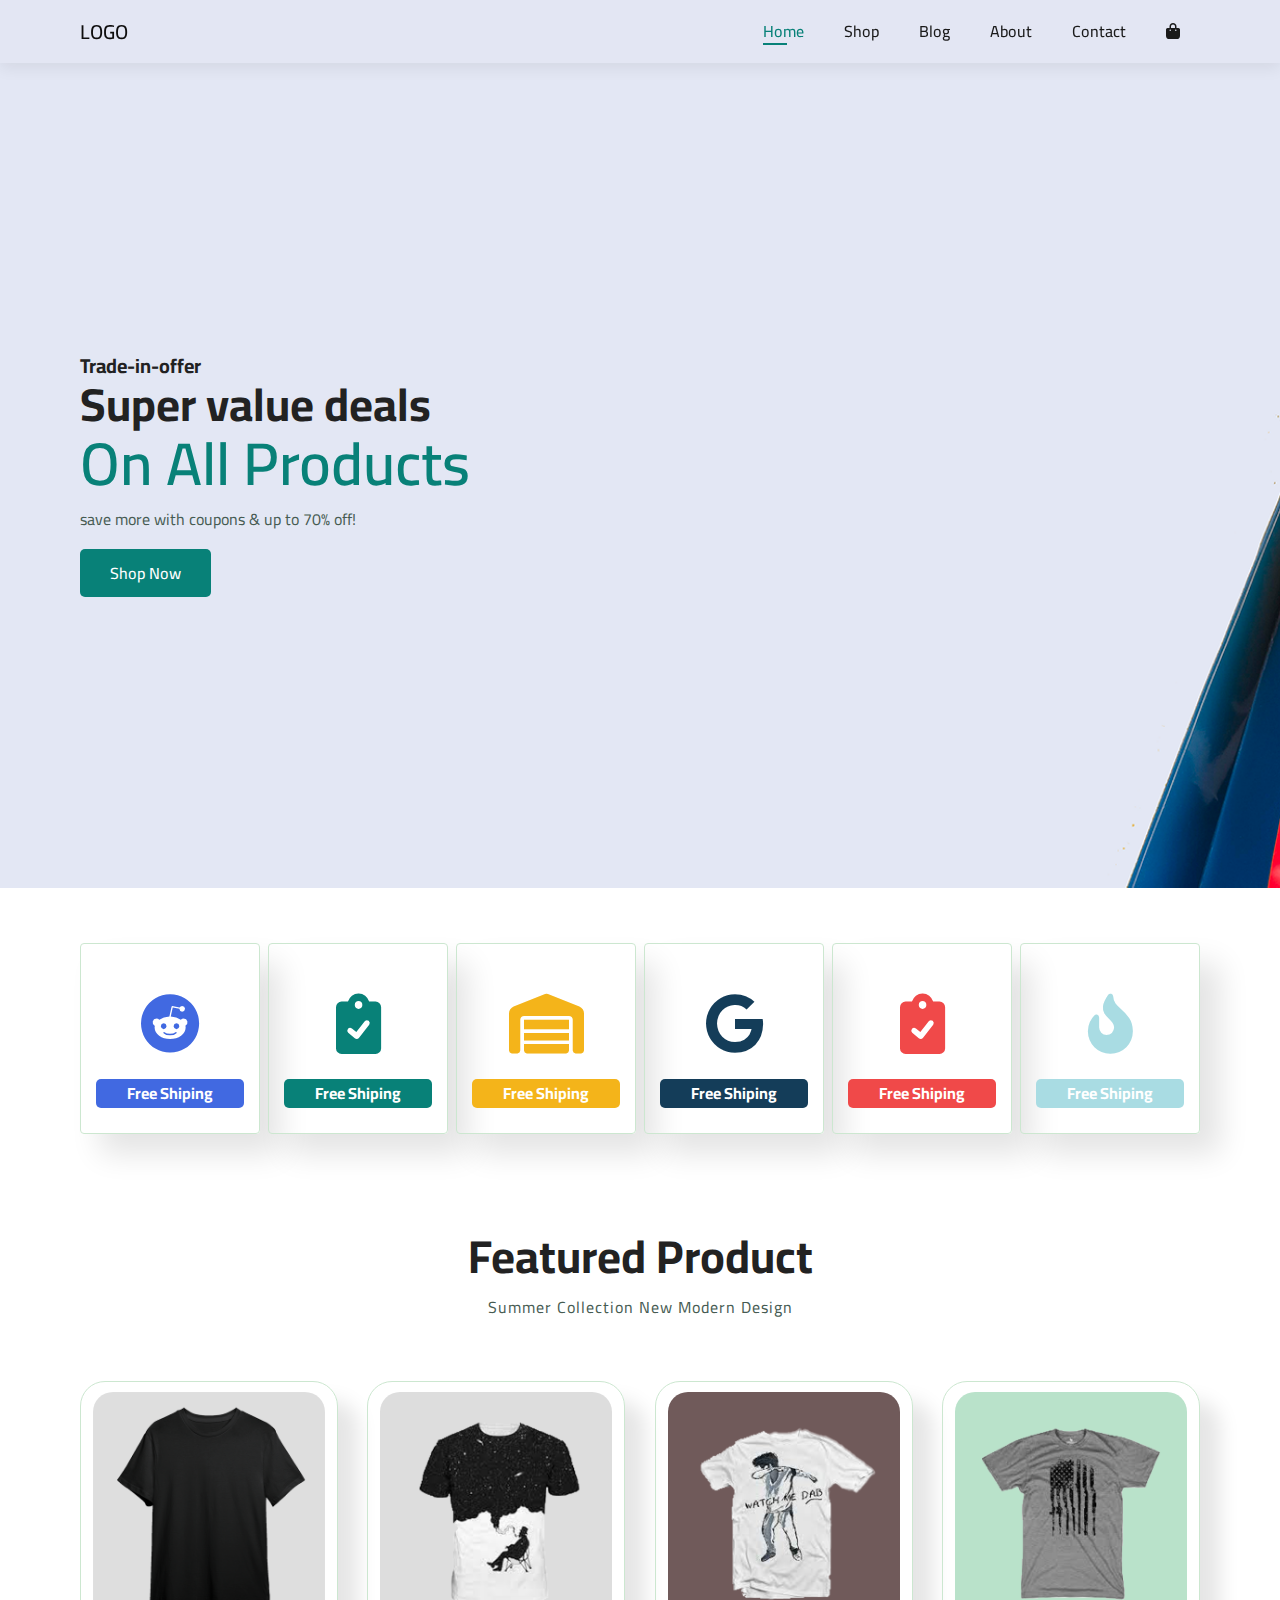
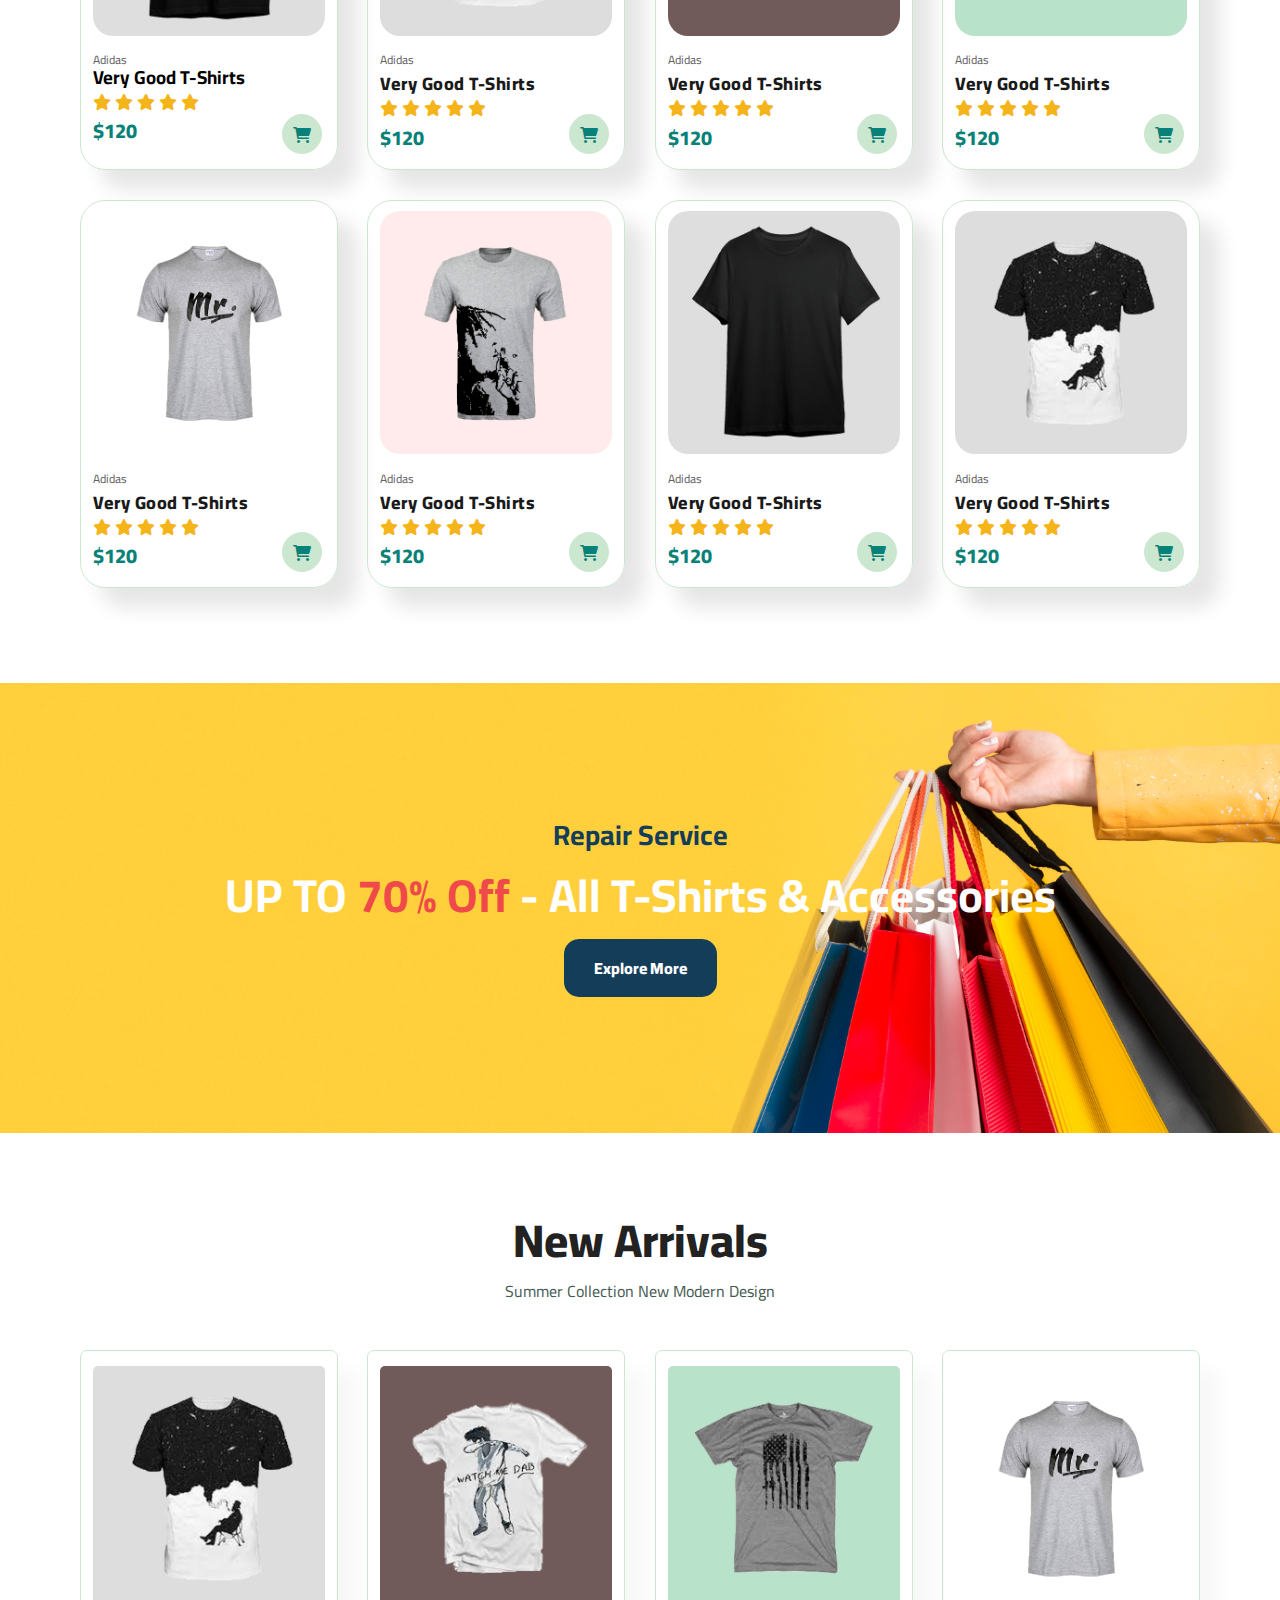
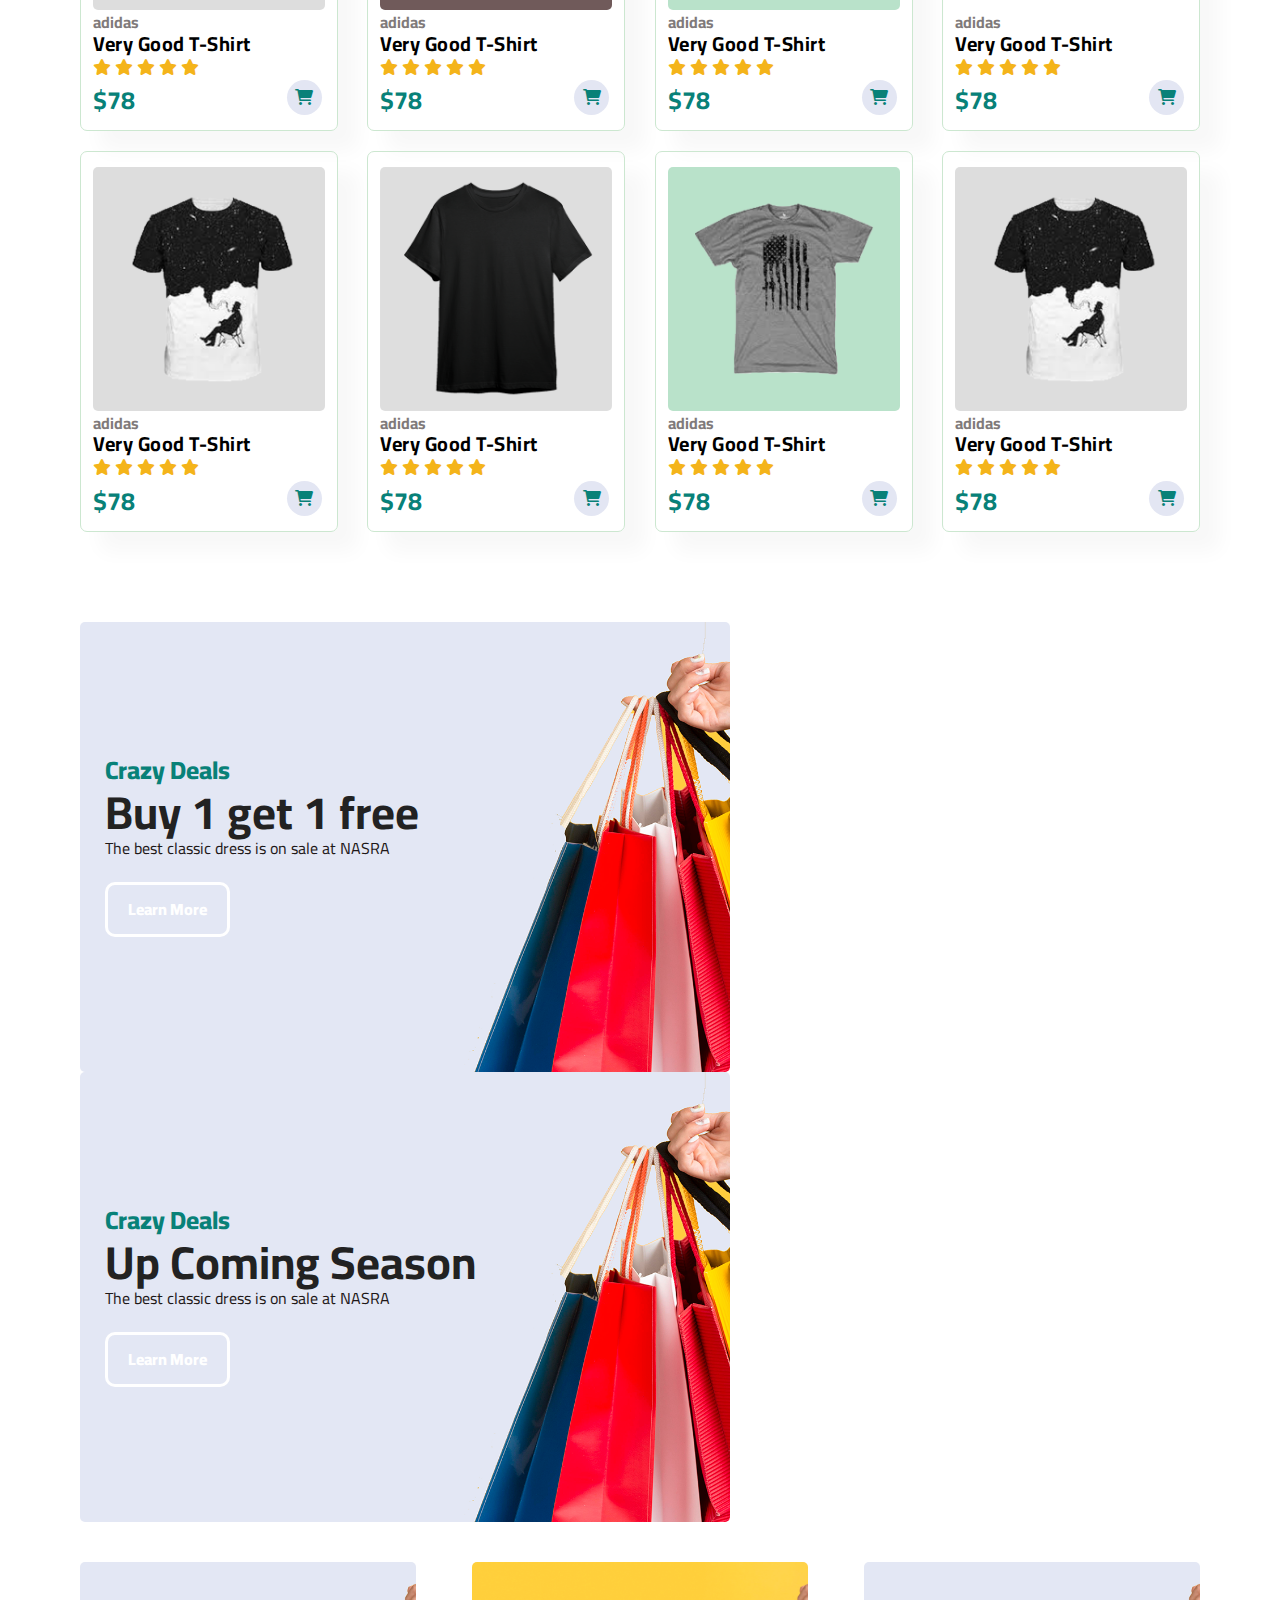
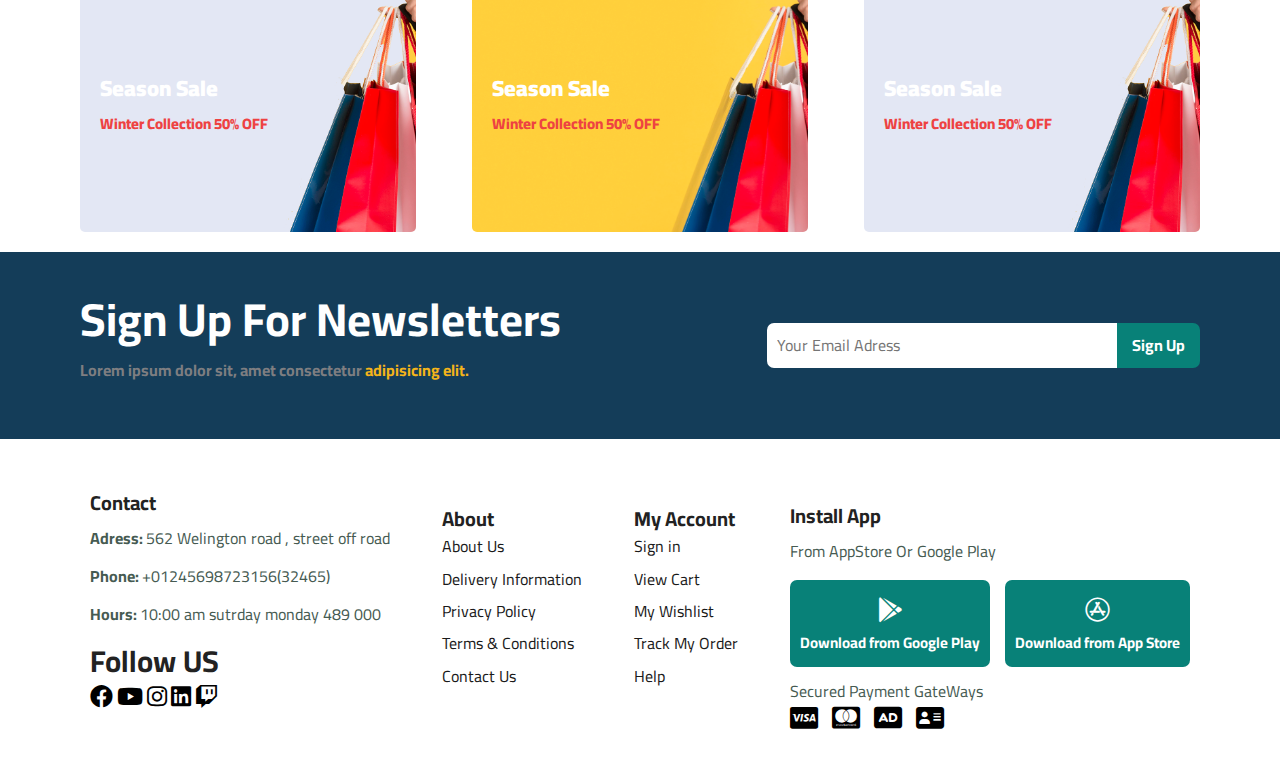
<file: index.html>
<!DOCTYPE html>
<html lang="en">
<head>
    <meta charset="UTF-8">
    <meta http-equiv="X-UA-Compatible" content="IE=edge">
    <meta name="viewport" content="width=device-width, initial-scale=1.0">
    <title>Ecommerce Website</title>
    <link rel="stylesheet" href="css/index.css">
    <link rel="stylesheet" href="css/all.min.css">
    <link rel="stylesheet" href="css/normalize.css">
    <link rel="preconnect" href="https://fonts.googleapis.com">
    <link rel="preconnect" href="https://fonts.gstatic.com" crossorigin>
    <link href="https://fonts.googleapis.com/css2?family=Cairo:wght@300;400;700&display=swap" rel="stylesheet">

</head>
<body>

<section id="header">
    <a href="#" class="logo">LOGO</a>
    <div>
        <ul id="navbar">
                <a href="#" id="close"><i class="fas fa-times"></i></a>
                <li><a class="active" href="index.html">Home</a></li>
                <li><a href="shop.html">Shop</a></li>
                <li><a href="blog.html">Blog</a></li>
                <li><a href="about.html">About</a></li>
                <li><a href="contact.html">Contact</a></li>
                <li><a href="cart.html"><i id="shop" class="fa-solid fa-bag-shopping"></i></a></li>
        </ul>
    </div>
    <div id="mobile">
        <a href="cart.html"><i class="fa-solid fa-bag-shopping"></i></a>   
        <i id="bar" class="fas fa-outdent"></i>
    </div>
</section>
<section id="hero">
    <h4>Trade-in-offer</h4>
    <h2>Super value deals</h2>
    <h1>On All Products</h1>
    <p>save more with coupons & up to 70% off!</p>
    <button>Shop Now</button>
</section>

<section id="feature" class="section-p1">
    <div class="fe-box">
    <i class="fa-brands fa-reddit"></i>
    <h6>Free Shiping</h6>
    </div>
    <div class="fe-box" id="two">
    <i  class="fa-solid fa-clipboard-check"></i>
    <h6>Free Shiping</h6>
    </div>
    <div class="fe-box" id="three">
    <i  class="fa-solid fa-warehouse"></i>
    <h6>Free Shiping</h6>
    </div>
    <div class="fe-box" id="four">
    <i  class="fa-brands fa-google"></i>
    <h6>Free Shiping</h6>
    </div>
    <div class="fe-box" id="five">
    <i  class="fa-solid fa-clipboard-check"></i>
    <h6>Free Shiping</h6>
    </div>
    <div class="fe-box" id="six">
    <i  class="fa-solid fa-fire-flame-curved"></i>
    <h6>Free Shiping</h6>
    </div>   
</section>

<section id="product1" class="section-p1">
        <h2>Featured Product</h2>
        <p>Summer Collection New Modern Design</p>
        <div class="pro-container">
            <div class="pro">
                <img src="imgs/black-t-shirts-with-copy-space.png" alt="">
                <div class="des">
                    <span>Adidas</span>
                    <h3>Very Good T-Shirts</h3>
                    <div class="star">
                        <i class="fas fa-star"></i>
                        <i class="fas fa-star"></i>
                        <i class="fas fa-star"></i>
                        <i class="fas fa-star"></i>
                        <i class="fas fa-star"></i>
                    </div>
                    <h4>$120</h4>
                </div>
                <a href="#"><i class="fas fa-shopping-cart cart"></i></a>
            </div>
            <div class="pro">
                <img src="imgs/Section/1.png" alt="">
                <div class="des">
                    <span>Adidas</span>
                    <h5>Very Good T-Shirts</h5>
                    <div class="star">
                        <i class="fas fa-star"></i>
                        <i class="fas fa-star"></i>
                        <i class="fas fa-star"></i>
                        <i class="fas fa-star"></i>
                        <i class="fas fa-star"></i>
                    </div>
                    <h4>$120</h4>
                </div>
                <a href="#"><i class="fas fa-shopping-cart cart"></i></a>
            </div>
            <div class="pro">
                <img src="imgs/Section/2.png" alt="">
                <div class="des">
                    <span>Adidas</span>
                    <h5>Very Good T-Shirts</h5>
                    <div class="star">
                        <i class="fas fa-star"></i>
                        <i class="fas fa-star"></i>
                        <i class="fas fa-star"></i>
                        <i class="fas fa-star"></i>
                        <i class="fas fa-star"></i>
                    </div>
                    <h4>$120</h4>
                </div>
                <a href="#"><i class="fas fa-shopping-cart cart"></i></a>
            </div>
            <div class="pro">
                <img src="imgs/Section/3.png" alt="">
                <div class="des">
                    <span>Adidas</span>
                    <h5>Very Good T-Shirts</h5>
                    <div class="star">
                        <i class="fas fa-star"></i>
                        <i class="fas fa-star"></i>
                        <i class="fas fa-star"></i>
                        <i class="fas fa-star"></i>
                        <i class="fas fa-star"></i>
                    </div>
                    <h4>$120</h4>
                </div>
                <a href="#"><i class="fas fa-shopping-cart cart"></i></a>
            </div>
            <div class="pro">
                <img src="imgs/Section/4.png" alt="">
                <div class="des">
                    <span>Adidas</span>
                    <h5>Very Good T-Shirts</h5>
                    <div class="star">
                        <i class="fas fa-star"></i>
                        <i class="fas fa-star"></i>
                        <i class="fas fa-star"></i>
                        <i class="fas fa-star"></i>
                        <i class="fas fa-star"></i>
                    </div>
                    <h4>$120</h4>
                </div>
                <a href="#"><i class="fas fa-shopping-cart cart"></i></a>
            </div>
            <div class="pro">
                <img src="imgs/Section/5.png" alt="">
                <div class="des">
                    <span>Adidas</span>
                    <h5>Very Good T-Shirts</h5>
                    <div class="star">
                        <i class="fas fa-star"></i>
                        <i class="fas fa-star"></i>
                        <i class="fas fa-star"></i>
                        <i class="fas fa-star"></i>
                        <i class="fas fa-star"></i>
                    </div>
                    <h4>$120</h4>
                </div>
                <a href="#"><i class="fas fa-shopping-cart cart"></i></a>
            </div>
            <div class="pro">
                <img src="imgs/black-t-shirts-with-copy-space.png" alt="">
                <div class="des">
                    <span>Adidas</span>
                    <h5>Very Good T-Shirts</h5>
                    <div class="star">
                        <i class="fas fa-star"></i>
                        <i class="fas fa-star"></i>
                        <i class="fas fa-star"></i>
                        <i class="fas fa-star"></i>
                        <i class="fas fa-star"></i>
                    </div>
                    <h4>$120</h4>
                </div>
                <a href="#"><i class="fas fa-shopping-cart cart"></i></a>
            </div>
            <div class="pro">
                <img src="imgs/Section/1.png" alt="">
                <div class="des">
                    <span>Adidas</span>
                    <h5>Very Good T-Shirts</h5>
                    <div class="star">
                        <i class="fas fa-star"></i>
                        <i class="fas fa-star"></i>
                        <i class="fas fa-star"></i>
                        <i class="fas fa-star"></i>
                        <i class="fas fa-star"></i>
                    </div>
                    <h4>$120</h4>
                </div>
                <a href="#"><i class="fas fa-shopping-cart cart"></i></a>
            </div>
            
        </div>
</section>

<section id="banner" class="section-m1">
    <h4>Repair Service</h4>
    <h2>UP TO <span>70% Off</span> - All T-Shirts & Accessories</h2>
    <button>Explore More</button>
</section>

<section id="arrival" class="section-p1">
    <h2>New Arrivals</h2>
    <p>Summer Collection New Modern Design</p>
    <div class="pro-container">
        <div class="pro">
            <img src="imgs/Section/1.png" alt="">
            <div class="dis">
                <span>adidas</span>
                <h5>Very Good T-Shirt</h5>
            <div class="star">
                <i class="fas fa-star"></i>
                <i class="fas fa-star"></i>
                <i class="fas fa-star"></i>
                <i class="fas fa-star"></i>
                <i class="fas fa-star"></i>
            </div>
            <h4>$78</h4>
            </div>
            <a href="#"><i class="fas fa-shopping-cart cart"></i></a>
        </div>
        <div class="pro">
            <img src="imgs/Section/2.png" alt="">
            <div class="dis">
                <span>adidas</span>
                <h5>Very Good T-Shirt</h5>
            <div class="star">
                <i class="fas fa-star"></i>
                <i class="fas fa-star"></i>
                <i class="fas fa-star"></i>
                <i class="fas fa-star"></i>
                <i class="fas fa-star"></i>
            </div>
            <h4>$78</h4>
            </div>
            <a href="#"><i class="fas fa-shopping-cart cart"></i></a>
        </div>
        <div class="pro">
            <img src="imgs/Section/3.png" alt="">
            <div class="dis">
                <span>adidas</span>
                <h5>Very Good T-Shirt</h5>
            <div class="star">
                <i class="fas fa-star"></i>
                <i class="fas fa-star"></i>
                <i class="fas fa-star"></i>
                <i class="fas fa-star"></i>
                <i class="fas fa-star"></i>
            </div>
            <h4>$78</h4>
            </div>
            <a href="#"><i class="fas fa-shopping-cart cart"></i></a>
        </div>
        <div class="pro">
            <img src="imgs/Section/4.png" alt="">
            <div class="dis">
                <span>adidas</span>
                <h5>Very Good T-Shirt</h5>
            <div class="star">
                <i class="fas fa-star"></i>
                <i class="fas fa-star"></i>
                <i class="fas fa-star"></i>
                <i class="fas fa-star"></i>
                <i class="fas fa-star"></i>
            </div>
            <h4>$78</h4>
            </div>
            <a href="#"><i class="fas fa-shopping-cart cart"></i></a>
        </div>
        <div class="pro">
            <img src="imgs/Section/1.png" alt="">
            <div class="dis">
                <span>adidas</span>
                <h5>Very Good T-Shirt</h5>
            <div class="star">
                <i class="fas fa-star"></i>
                <i class="fas fa-star"></i>
                <i class="fas fa-star"></i>
                <i class="fas fa-star"></i>
                <i class="fas fa-star"></i>
            </div>
            <h4>$78</h4>
            </div>
            <a href="#"><i class="fas fa-shopping-cart cart"></i></a>
        </div>
        <div class="pro">
            <img src="imgs/black-t-shirts-with-copy-space.png" alt="">
            <div class="dis">
                <span>adidas</span>
                <h5>Very Good T-Shirt</h5>
            <div class="star">
                <i class="fas fa-star"></i>
                <i class="fas fa-star"></i>
                <i class="fas fa-star"></i>
                <i class="fas fa-star"></i>
                <i class="fas fa-star"></i>
            </div>
            <h4>$78</h4>
            </div>
            <a href="#"><i class="fas fa-shopping-cart cart"></i></a>
        </div>
        <div class="pro">
            <img src="imgs/Section/3.png" alt="">
            <div class="dis">
                <span>adidas</span>
                <h5>Very Good T-Shirt</h5>
            <div class="star">
                <i class="fas fa-star"></i>
                <i class="fas fa-star"></i>
                <i class="fas fa-star"></i>
                <i class="fas fa-star"></i>
                <i class="fas fa-star"></i>
            </div>
            <h4>$78</h4>
            </div>
            <a href="#"><i class="fas fa-shopping-cart cart"></i></a>
        </div>
        <div class="pro">
            <img src="imgs/Section/1.png" alt="">
            <div class="dis">
                <span>adidas</span>
                <h5>Very Good T-Shirt</h5>
            <div class="star">
                <i class="fas fa-star"></i>
                <i class="fas fa-star"></i>
                <i class="fas fa-star"></i>
                <i class="fas fa-star"></i>
                <i class="fas fa-star"></i>
            </div>
            <h4>$78</h4>
            </div>
            <a href="#"><i class="fas fa-shopping-cart cart"></i></a>
        </div>
    </div>
    
</section>

<section id="sm-banner" class="section-p1">
    <div class="banner-box">
        <h4>Crazy Deals</h4>
        <h2>Buy 1 get 1 free</h2>
        <span>The best classic dress is on sale at NASRA</span>
        <button>Learn More</button>
    </div>
    <div class="banner-box" id="two">
        <h4>Crazy Deals</h4>
        <h2>Up Coming Season</h2>
        <span>The best classic dress is on sale at NASRA</span>
        <div class="btn">
            <button>Learn More</button>
        </div>
    </div>
</section>

<section id="banner3" class="section-p1">
<div class="banner-box">
    <h2>Season Sale</h2>
    <h3>Winter Collection 50% OFF</h3>
</div>
<div class="banner-box">
    <h2>Season Sale</h2>
    <h3>Winter Collection 50% OFF</h3>
</div>
<div class="banner-box">
    <h2>Season Sale</h2>
    <h3>Winter Collection 50% OFF</h3>
</div>
</section>

<section id="email" class="section-p1">
    <div class="texts">
        <h2>Sign Up For Newsletters</h2>
        <p>Lorem ipsum dolor sit, amet consectetur <span>adipisicing elit.</span></p>
    </div>
    <div class="contact">
        <input type="text" placeholder="Your Email Adress">
        <button>Sign Up</button>
    </div>
</section>

<footer class="section-p1">
    <div class="col first-col">    
        <h4>Contact</h4>
        <p><strong>Adress: </strong>  562 Welington road , street off road</p>
        <p><strong>Phone: </strong>  +01245698723156(32465)</p>
        <p><strong>Hours: </strong>  10:00 am sutrday monday 489 000</p>
        <div class="follow">
            <h4>Follow US</h4>
            <div class="icon">
                <i class="fa-brands fa-facebook"></i>
                <i class="fa-brands fa-youtube"></i>
                <i class="fa-brands fa-instagram"></i>
                <i class="fa-brands fa-linkedin"></i>
                <i class="fa-brands fa-twitch"></i>
            </div>
        </div>
    </div>
    <div class="col second-col">
        <h4>About</h4>
        <a href="#">About Us</a>
        <a href="#">Delivery Information</a>
        <a href="#">Privacy Policy</a>
        <a href="#">Terms & Conditions</a>
        <a href="#">Contact Us</a>
    </div>
    <div class="col third-col">
        <h4>My Account</h4>
        <a href="#">Sign in</a>
        <a href="#">View Cart</a>
        <a href="#">My Wishlist</a>
        <a href="#">Track My Order</a>
        <a href="#">Help</a>
    </div>
    <div class="col install">
        <h4>Install App</h4>
        <p>From AppStore Or Google Play</p>
        <div class="container">
            <div class="row first">
                <i class="fa-brands fa-google-play"></i>
                <h4>Download from Google Play</h4>
            </div>
            <div class="row">
                <i class="fa-brands fa-app-store"></i>
                <h4>Download from App Store</h4>
            </div>
        </div>
        <p>Secured Payment GateWays</p>
        <div class="payment">
            <i class="fa-brands fa-cc-visa"></i>
            <i class="fa-brands fa-cc-mastercard"></i>
            <i class="fa-solid fa-audio-description"></i>
            <i class="fa-solid fa-address-card"></i>
        </div>
    </div> 
</footer>
<script src="index.js"></script>
</body>
</html>
</file>
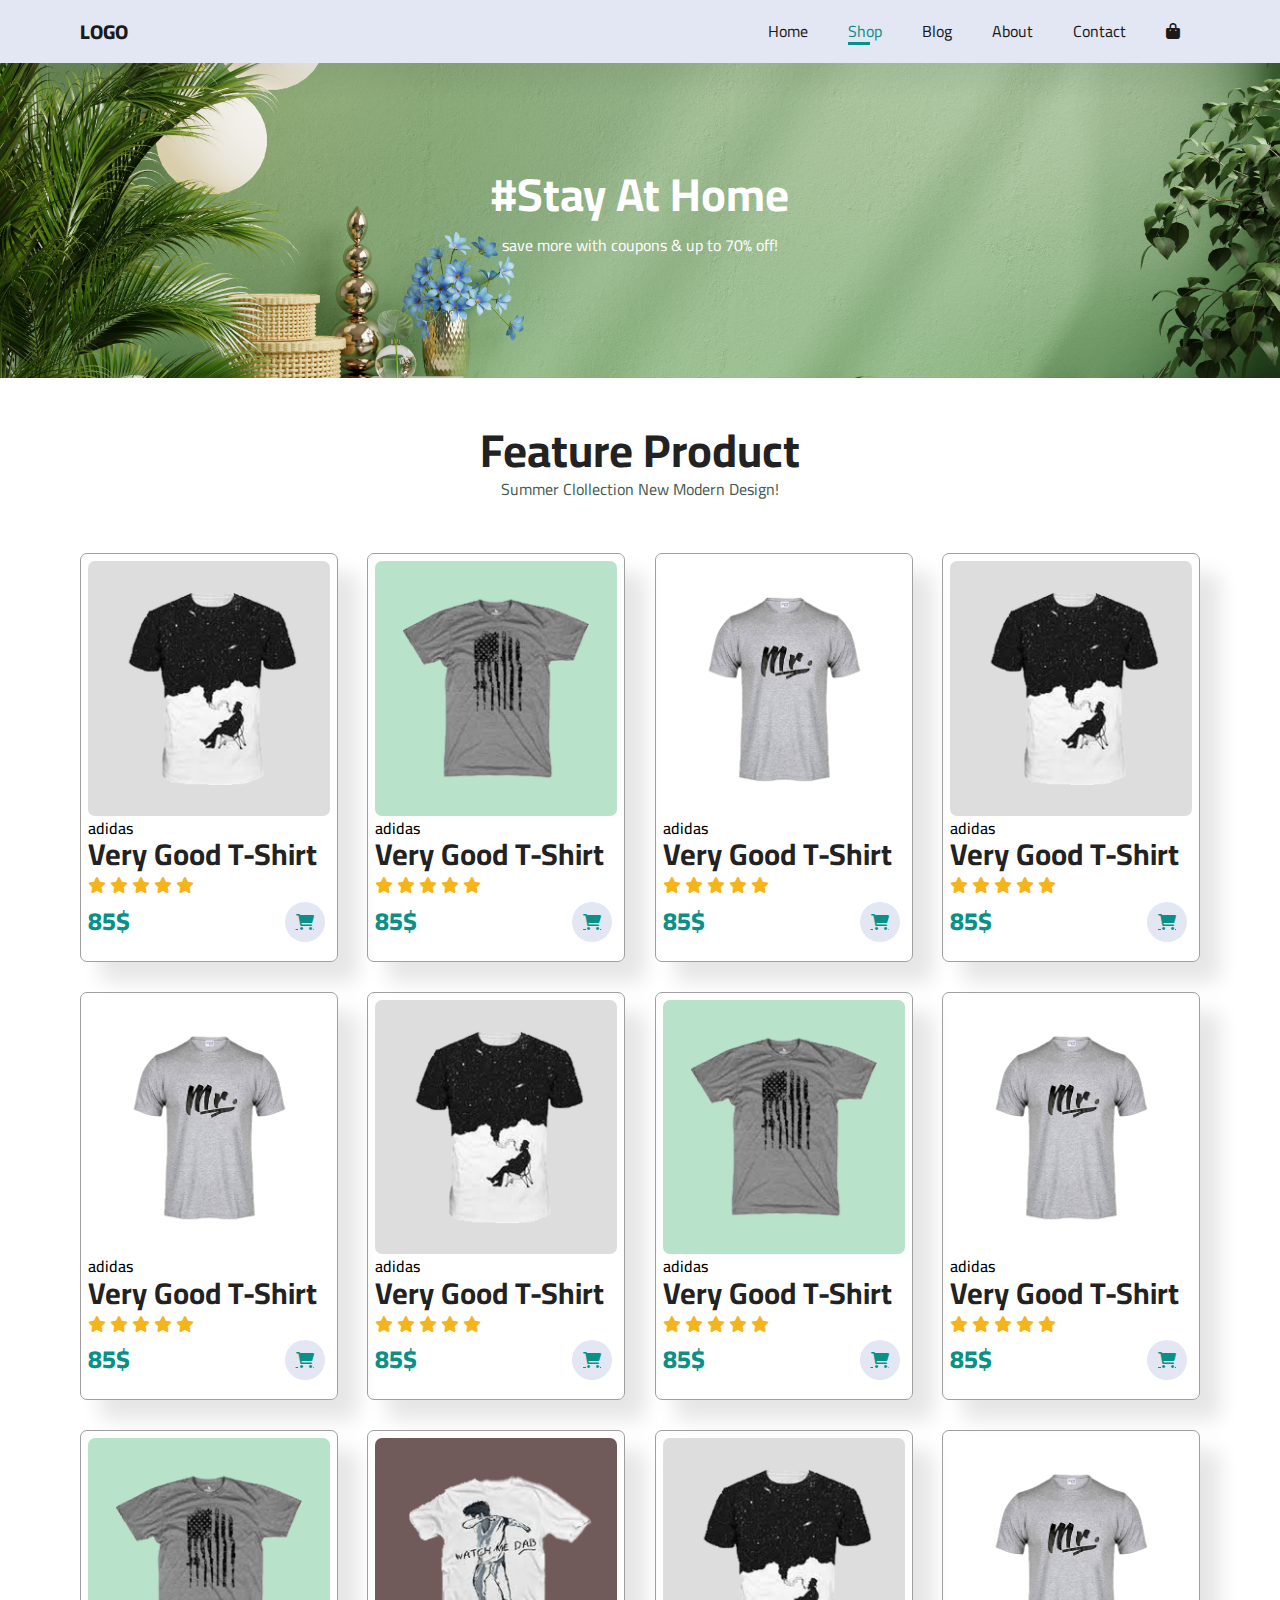
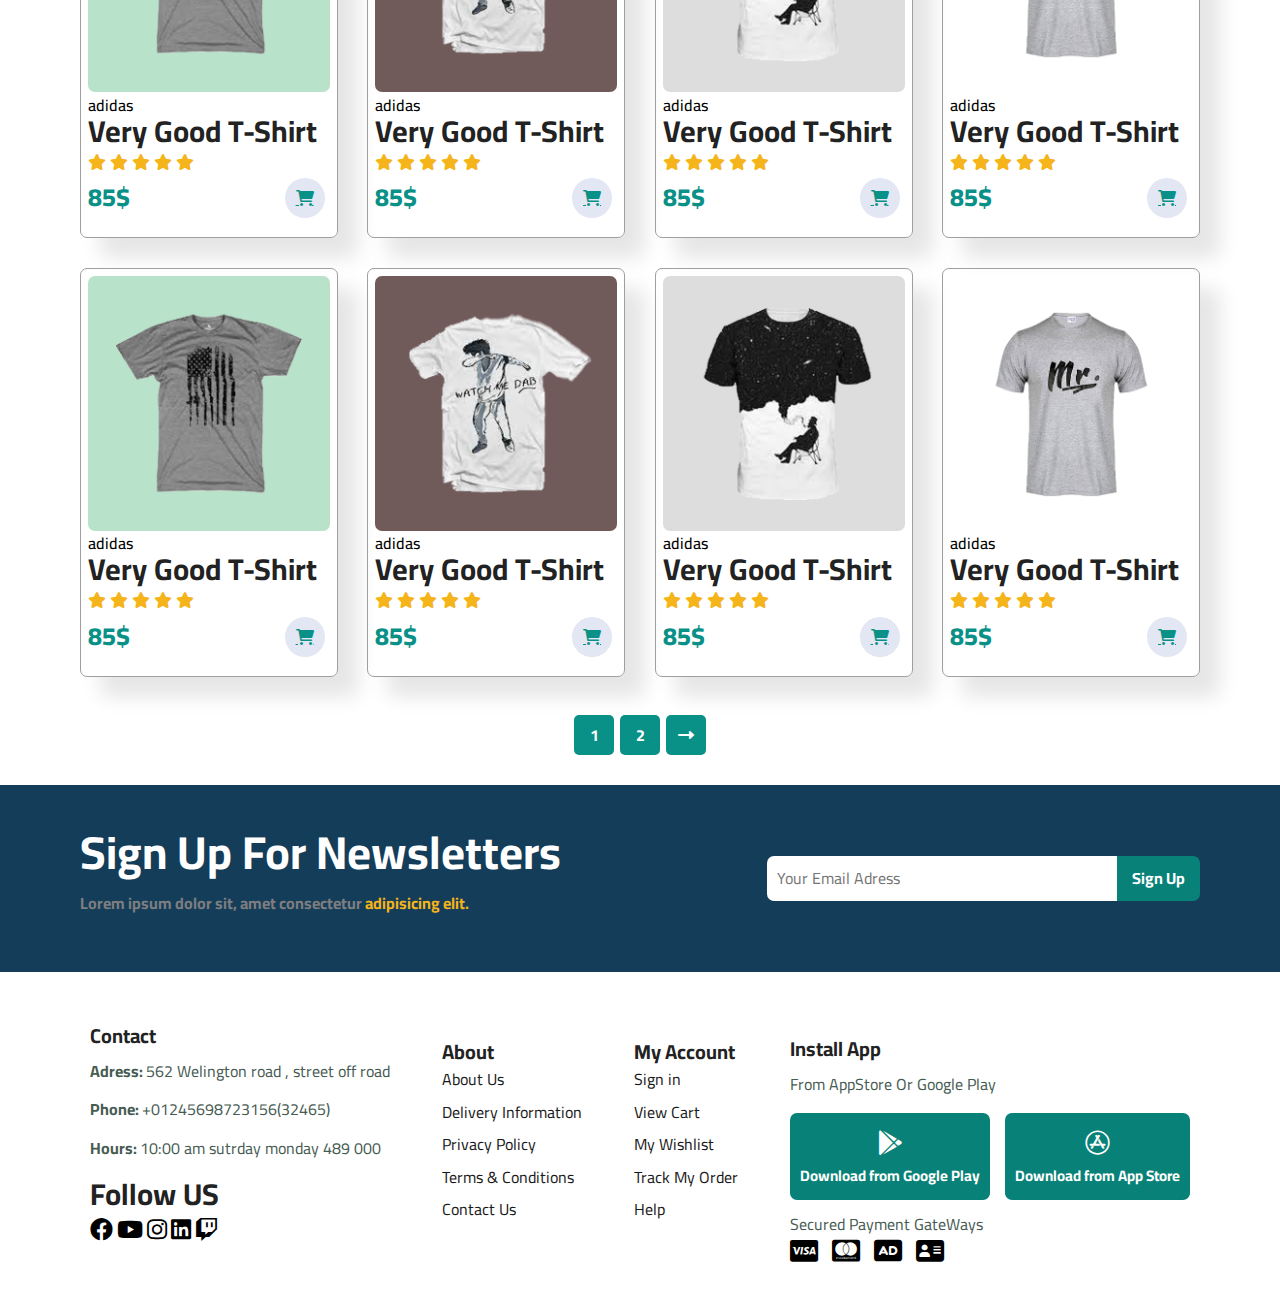
<file: shop.html>
<!DOCTYPE html>
<html lang="en">
<head>
    <meta charset="UTF-8">
    <meta http-equiv="X-UA-Compatible" content="IE=edge">
    <meta name="viewport" content="width=device-width, initial-scale=1.0">
    <title>Shop</title>
    <link rel="stylesheet" href="css/index.css">
    <link rel="stylesheet" href="css/all.min.css">
    <link rel="stylesheet" href="css/normalize.css">
    <link rel="preconnect" href="https://fonts.googleapis.com">
    <link rel="preconnect" href="https://fonts.gstatic.com" crossorigin>
    <link href="https://fonts.googleapis.com/css2?family=Cairo:wght@300;400;700&display=swap" rel="stylesheet">

</head>
<body>
    <section class="header-shop">
        <div class="logo">
            <a href="index.html">LOGO</a>
        </div>
        <div class="mobile">
            <a href="cart.html"><i class="fa-solid fa-bag-shopping bag"></i></a>   
            <i id="open-shop" class="fas fa-outdent"></i>    
        </div>
        
        <div id="nav-shop" class="nav">
            <ul>
                <a href="#" id="close-shop"><i class="fas fa-times"></i></a>
                <li><a href="index.html">Home</a></li>
                <li><a href="shop.html" class="active">Shop</a></li>
                <li><a href="blog.html">Blog</a></li>
                <li><a href="">About</a></li>
                <li><a href="">Contact</a></li>
                <li><a href="cart.html"><i id="shop" class="fa-solid fa-bag-shopping"></i></a></li>
            </ul>
        </div>
        
    </section>
    
    <section class="home">
        <div class="content">
            <h2>#Stay At Home</h2>
            <p>save more with coupons & up to 70% off!</p>
        </div>
    </section>

    <section class="feature-shop">
        <div class="header">
            <h2>Feature Product</h2>
            <p>Summer Clollection New Modern Design!</p>
        </div>
        <div class="container">
            <div class="cart"  onclick="window.location.href='sproduct.html'">
                <img src="imgs/Section/1.png" alt="">
                <div class="des">
                    <span>adidas</span>
                    <h2>Very Good T-Shirt</h2>
                    <div class="stars">
                        <i class="fas fa-star"></i>
                        <i class="fas fa-star"></i>
                        <i class="fas fa-star"></i>
                        <i class="fas fa-star"></i>
                        <i class="fas fa-star"></i>
                    </div>
                    <div class="price">
                        <h3>85$</h3>
                        <a href="#"><i class="fas fa-shopping-cart"></i></a>
                    </div>
                </div>
            </div>
            <div class="cart"  onclick="window.location.href='sproduct.html'">
                <img src="imgs/Section/3.png" alt="">
                <div class="des">
                    <span>adidas</span>
                    <h2>Very Good T-Shirt</h2>
                    <div class="stars">
                        <i class="fas fa-star"></i>
                        <i class="fas fa-star"></i>
                        <i class="fas fa-star"></i>
                        <i class="fas fa-star"></i>
                        <i class="fas fa-star"></i>
                    </div>
                    <div class="price"  onclick="window.location.href='sproduct.html'">
                        <h3>85$</h3>
                        <a href="#"><i class="fas fa-shopping-cart"></i></a>
                    </div>
                </div>
            </div>
            <div class="cart"  onclick="window.location.href='sproduct.html'">
                <img src="imgs/Section/4.png" alt="">
                <div class="des">
                    <span>adidas</span>
                    <h2>Very Good T-Shirt</h2>
                    <div class="stars">
                        <i class="fas fa-star"></i>
                        <i class="fas fa-star"></i>
                        <i class="fas fa-star"></i>
                        <i class="fas fa-star"></i>
                        <i class="fas fa-star"></i>
                    </div>
                    <div class="price">
                        <h3>85$</h3>
                        <a href="#"><i class="fas fa-shopping-cart"></i></a>
                    </div>
                </div>
            </div>
            <div class="cart"  onclick="window.location.href='sproduct.html'">
                <img src="imgs/Section/1.png" alt="">
                <div class="des">
                    <span>adidas</span>
                    <h2>Very Good T-Shirt</h2>
                    <div class="stars">
                        <i class="fas fa-star"></i>
                        <i class="fas fa-star"></i>
                        <i class="fas fa-star"></i>
                        <i class="fas fa-star"></i>
                        <i class="fas fa-star"></i>
                    </div>
                    <div class="price"  onclick="window.location.href='sproduct.html'">
                        <h3>85$</h3>
                        <a href="#"><i class="fas fa-shopping-cart"></i></a>
                    </div>
                </div>
            </div>
            <div class="cart"  onclick="window.location.href='sproduct.html'">
                <img src="imgs/Section/4.png" alt="">
                <div class="des">
                    <span>adidas</span>
                    <h2>Very Good T-Shirt</h2>
                    <div class="stars">
                        <i class="fas fa-star"></i>
                        <i class="fas fa-star"></i>
                        <i class="fas fa-star"></i>
                        <i class="fas fa-star"></i>
                        <i class="fas fa-star"></i>
                    </div>
                    <div class="price">
                        <h3>85$</h3>
                        <a href="#"><i class="fas fa-shopping-cart"></i></a>
                    </div>
                </div>
            </div>
            <div class="cart"  onclick="window.location.href='sproduct.html'">
                <img src="imgs/Section/1.png" alt="">
                <div class="des">
                    <span>adidas</span>
                    <h2>Very Good T-Shirt</h2>
                    <div class="stars">
                        <i class="fas fa-star"></i>
                        <i class="fas fa-star"></i>
                        <i class="fas fa-star"></i>
                        <i class="fas fa-star"></i>
                        <i class="fas fa-star"></i>
                    </div>
                    <div class="price">
                        <h3>85$</h3>
                        <a href="#"><i class="fas fa-shopping-cart"></i></a>
                    </div>
                </div>
            </div>
            <div class="cart"  onclick="window.location.href='sproduct.html'">
                <img src="imgs/Section/3.png" alt="">
                <div class="des">
                    <span>adidas</span>
                    <h2>Very Good T-Shirt</h2>
                    <div class="stars">
                        <i class="fas fa-star"></i>
                        <i class="fas fa-star"></i>
                        <i class="fas fa-star"></i>
                        <i class="fas fa-star"></i>
                        <i class="fas fa-star"></i>
                    </div>
                    <div class="price">
                        <h3>85$</h3>
                        <a href="#"><i class="fas fa-shopping-cart"></i></a>
                    </div>
                </div>
            </div>
            <div class="cart"  onclick="window.location.href='sproduct.html'">
                <img src="imgs/Section/4.png" alt="">
                <div class="des">
                    <span>adidas</span>
                    <h2>Very Good T-Shirt</h2>
                    <div class="stars">
                        <i class="fas fa-star"></i>
                        <i class="fas fa-star"></i>
                        <i class="fas fa-star"></i>
                        <i class="fas fa-star"></i>
                        <i class="fas fa-star"></i>
                    </div>
                    <div class="price">
                        <h3>85$</h3>
                        <a href="#"><i class="fas fa-shopping-cart"></i></a>
                    </div>
                </div>
            </div>
            <div class="cart"  onclick="window.location.href='sproduct.html'">
                <img src="imgs/Section/3.png" alt="">
                <div class="des">
                    <span>adidas</span>
                    <h2>Very Good T-Shirt</h2>
                    <div class="stars">
                        <i class="fas fa-star"></i>
                        <i class="fas fa-star"></i>
                        <i class="fas fa-star"></i>
                        <i class="fas fa-star"></i>
                        <i class="fas fa-star"></i>
                    </div>
                    <div class="price">
                        <h3>85$</h3>
                        <a href="#"><i class="fas fa-shopping-cart"></i></a>
                    </div>
                </div>
            </div>
            <div class="cart"  onclick="window.location.href='sproduct.html'">
                <img src="imgs/Section/2.png" alt="">
                <div class="des">
                    <span>adidas</span>
                    <h2>Very Good T-Shirt</h2>
                    <div class="stars">
                        <i class="fas fa-star"></i>
                        <i class="fas fa-star"></i>
                        <i class="fas fa-star"></i>
                        <i class="fas fa-star"></i>
                        <i class="fas fa-star"></i>
                    </div>
                    <div class="price">
                        <h3>85$</h3>
                        <a href="#"><i class="fas fa-shopping-cart"></i></a>
                    </div>
                </div>
            </div>
            <div class="cart"  onclick="window.location.href='sproduct.html'">
                <img src="imgs/Section/1.png" alt="">
                <div class="des">
                    <span>adidas</span>
                    <h2>Very Good T-Shirt</h2>
                    <div class="stars">
                        <i class="fas fa-star"></i>
                        <i class="fas fa-star"></i>
                        <i class="fas fa-star"></i>
                        <i class="fas fa-star"></i>
                        <i class="fas fa-star"></i>
                    </div>
                    <div class="price">
                        <h3>85$</h3>
                        <a href="#"><i class="fas fa-shopping-cart"></i></a>
                    </div>
                </div>
            </div>
            <div class="cart"  onclick="window.location.href='sproduct.html'">
                <img src="imgs/Section/4.png" alt="">
                <div class="des">
                    <span>adidas</span>
                    <h2>Very Good T-Shirt</h2>
                    <div class="stars">
                        <i class="fas fa-star"></i>
                        <i class="fas fa-star"></i>
                        <i class="fas fa-star"></i>
                        <i class="fas fa-star"></i>
                        <i class="fas fa-star"></i>
                    </div>
                    <div class="price">
                        <h3>85$</h3>
                        <a href="#"><i class="fas fa-shopping-cart"></i></a>
                    </div>
                </div>
            </div>
            <div class="cart"  onclick="window.location.href='sproduct.html'">
                <img src="imgs/Section/3.png" alt="">
                <div class="des">
                    <span>adidas</span>
                    <h2>Very Good T-Shirt</h2>
                    <div class="stars">
                        <i class="fas fa-star"></i>
                        <i class="fas fa-star"></i>
                        <i class="fas fa-star"></i>
                        <i class="fas fa-star"></i>
                        <i class="fas fa-star"></i>
                    </div>
                    <div class="price">
                        <h3>85$</h3>
                        <a href="#"><i class="fas fa-shopping-cart"></i></a>
                    </div>
                </div>
            </div>
            <div class="cart"  onclick="window.location.href='sproduct.html'">
                <img src="imgs/Section/2.png" alt="">
                <div class="des">
                    <span>adidas</span>
                    <h2>Very Good T-Shirt</h2>
                    <div class="stars">
                        <i class="fas fa-star"></i>
                        <i class="fas fa-star"></i>
                        <i class="fas fa-star"></i>
                        <i class="fas fa-star"></i>
                        <i class="fas fa-star"></i>
                    </div>
                    <div class="price">
                        <h3>85$</h3>
                        <a href="#"><i class="fas fa-shopping-cart"></i></a>
                    </div>
                </div>
            </div>
            <div class="cart"  onclick="window.location.href='sproduct.html'">
                <img src="imgs/Section/1.png" alt="">
                <div class="des">
                    <span>adidas</span>
                    <h2>Very Good T-Shirt</h2>
                    <div class="stars">
                        <i class="fas fa-star"></i>
                        <i class="fas fa-star"></i>
                        <i class="fas fa-star"></i>
                        <i class="fas fa-star"></i>
                        <i class="fas fa-star"></i>
                    </div>
                    <div class="price">
                        <h3>85$</h3>
                        <a href="#"><i class="fas fa-shopping-cart"></i></a>
                    </div>
                </div>
            </div>
            <div class="cart"  onclick="window.location.href='sproduct.html'">
                <img src="imgs/Section/4.png" alt="">
                <div class="des">
                    <span>adidas</span>
                    <h2>Very Good T-Shirt</h2>
                    <div class="stars">
                        <i class="fas fa-star"></i>
                        <i class="fas fa-star"></i>
                        <i class="fas fa-star"></i>
                        <i class="fas fa-star"></i>
                        <i class="fas fa-star"></i>
                    </div>
                    <div class="price">
                        <h3>85$</h3>
                        <a href="#"><i class="fas fa-shopping-cart"></i></a>
                    </div>
                </div>
            </div>
        </div>
    </section>

    <section id="pagenation">
        <a href="">1</a>
        <a href="">2</a>
        <a href=""><i class="fas fa-long-arrow-alt-right"></i></a>
    </section>

    <section id="email" class="section-p1">
        <div class="texts">
            <h2>Sign Up For Newsletters</h2>
            <p>Lorem ipsum dolor sit, amet consectetur <span>adipisicing elit.</span></p>
        </div>
        <div class="contact">
            <input type="text" placeholder="Your Email Adress">
            <button>Sign Up</button>
        </div>
    </section>

    <footer class="section-p1">
        <div class="col first-col">    
            <h4>Contact</h4>
            <p><strong>Adress: </strong>  562 Welington road , street off road</p>
            <p><strong>Phone: </strong>  +01245698723156(32465)</p>
            <p><strong>Hours: </strong>  10:00 am sutrday monday 489 000</p>
            <div class="follow">
                <h4>Follow US</h4>
                <div class="icon">
                    <i class="fa-brands fa-facebook"></i>
                    <i class="fa-brands fa-youtube"></i>
                    <i class="fa-brands fa-instagram"></i>
                    <i class="fa-brands fa-linkedin"></i>
                    <i class="fa-brands fa-twitch"></i>
                </div>
            </div>
        </div>
        <div class="col second-col">
            <h4>About</h4>
            <a href="#">About Us</a>
            <a href="#">Delivery Information</a>
            <a href="#">Privacy Policy</a>
            <a href="#">Terms & Conditions</a>
            <a href="#">Contact Us</a>
        </div>
        <div class="col third-col">
            <h4>My Account</h4>
            <a href="#">Sign in</a>
            <a href="#">View Cart</a>
            <a href="#">My Wishlist</a>
            <a href="#">Track My Order</a>
            <a href="#">Help</a>
        </div>
        <div class="col install">
            <h4>Install App</h4>
            <p>From AppStore Or Google Play</p>
            <div class="container">
                <div class="row first">
                    <i class="fa-brands fa-google-play"></i>
                    <h4>Download from Google Play</h4>
                </div>
                <div class="row">
                    <i class="fa-brands fa-app-store"></i>
                    <h4>Download from App Store</h4>
                </div>
            </div>
            <p>Secured Payment GateWays</p>
            <div class="payment">
                <i class="fa-brands fa-cc-visa"></i>
                <i class="fa-brands fa-cc-mastercard"></i>
                <i class="fa-solid fa-audio-description"></i>
                <i class="fa-solid fa-address-card"></i>
            </div>
        </div> 
</footer>

    <script src="/Shop(js).js"></script>
</body>
</html>
</file>
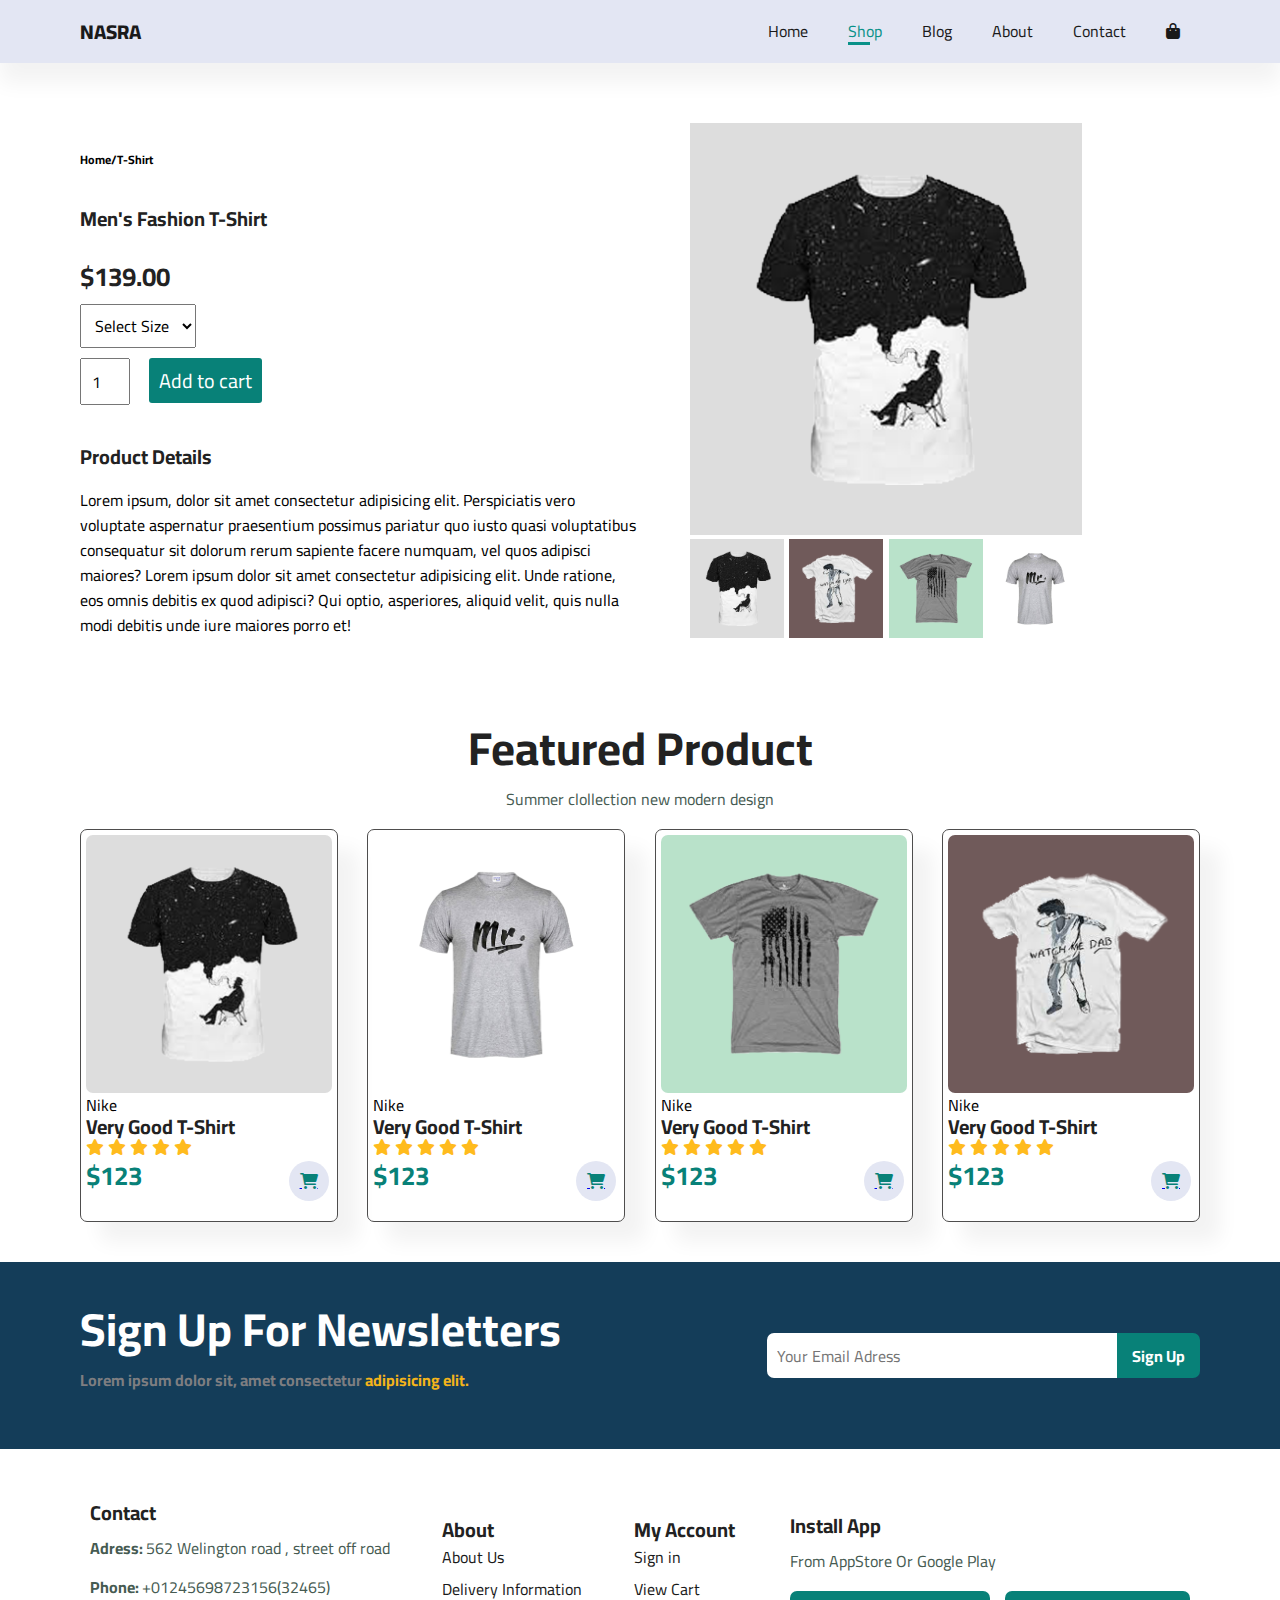
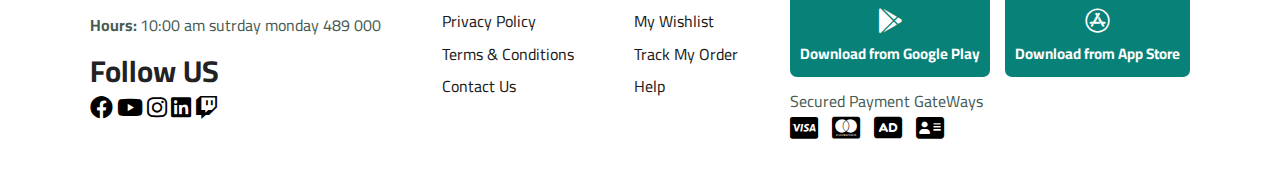
<file: sproduct.html>
<!DOCTYPE html>
<html lang="en">
<head>
    <meta charset="UTF-8">
    <meta http-equiv="X-UA-Compatible" content="IE=edge">
    <meta name="viewport" content="width=device-width, initial-scale=1.0">
    <title>Shop</title>
    <link rel="stylesheet" href="css/index.css">
    <link rel="stylesheet" href="css/all.min.css">
    <link rel="stylesheet" href="css/normalize.css">
    <link rel="preconnect" href="https://fonts.googleapis.com">
    <link rel="preconnect" href="https://fonts.gstatic.com" crossorigin>
    <link href="https://fonts.googleapis.com/css2?family=Cairo:wght@300;400;700&display=swap" rel="stylesheet">

</head>
<body>
    <section class="header-shop">
        <div class="logo">
            <a href="/index.html">NASRA</a>
        </div>
        <div class="mobile">
            <a href="cart.html"><i class="fa-solid fa-bag-shopping bag"></i></a>   
            <i id="open-shop" class="fas fa-outdent"></i>    
        </div>
        
        <div id="nav-shop" class="nav">
            <ul>
                <a href="#" id="close-shop"><i class="fas fa-times"></i></a>
                <li><a href="index.html">Home</a></li>
                <li><a href="shop.html" class="active">Shop</a></li>
                <li><a href="blog.html">Blog</a></li>
                <li><a href="">About</a></li>
                <li><a href="">Contact</a></li>
                <li><a href="cart.html"><i id="shop" class="fa-solid fa-bag-shopping"></i></a></li>
            </ul>
        </div>
        
    </section>
    
    <section id="prodetails" class="section-p1">
        <div class="single-pro-details">
            <h6>Home/T-Shirt</h6>
            <h4>Men's Fashion T-Shirt</h4>
            <h2>$139.00</h2>
            <select>
                <option>Select Size</option>
                <option>XL</option>
                <option>XXL</option>
                <option>Small</option>
                <option>Large</option>
            </select>
            <input type="number" value="1">
            <button class="no">Add to cart</button>
            <h4>Product Details</h4>
            <span>Lorem ipsum, dolor sit amet consectetur adipisicing elit. Perspiciatis vero voluptate aspernatur praesentium possimus pariatur quo iusto quasi voluptatibus consequatur sit dolorum rerum sapiente facere numquam, vel quos adipisci maiores?
                Lorem ipsum dolor sit amet consectetur adipisicing elit. Unde ratione, eos omnis debitis ex quod adipisci? Qui optio, asperiores, aliquid velit, quis nulla modi debitis unde iure maiores porro et!
            </span>
        </div>
        <div class="single-pro-image">
            <div class="mainImg">
                <img src="imgs/Section/1.png" width="100%" id="mainImg" alt="">
            </div>
            <div class="small-img-group">
                <div class="small-img-col">
                    <img src="imgs/Section/1.png" width="100%" id="one" class="small-img" alt="">
                </div>
                <div class="small-img-col">
                    <img src="imgs/Section/2.png" width="100%" id="two" class="small-img" alt="">
                </div>
                <div class="small-img-col">
                    <img src="imgs/Section/3.png" width="100%" id="three" class="small-img" alt="">
                </div>
                <div class="small-img-col">
                    <img src="imgs/Section/4.png" width="100%" id="four" class="small-img" alt="">
                </div>
            </div>
        </div>
        
    </section>

    <section id="products" class="section-p1">
        <h2>Featured Product</h2>
        <p>Summer clollection new modern design</p>
        <div class="container">
            <div class="cart">
                <img src="imgs/Section/1.png" alt="">
                <div class="head">
                    <span>Nike</span>
                    <h4>Very Good T-Shirt</h4>
                </div>
                <div class="stars">
                    <i class="fas fa-star"></i>
                        <i class="fas fa-star"></i>
                        <i class="fas fa-star"></i>
                        <i class="fas fa-star"></i>
                        <i class="fas fa-star"></i>
                </div>
                <div class="des">
                    <h3>$123</h3>
                    <a href="#"><i class="fas fa-shopping-cart"></i></a>
                </div>
            </div>
            <div class="cart">
                <img src="imgs/Section/4.png" alt="">
                <div class="head">
                    <span>Nike</span>
                    <h4>Very Good T-Shirt</h4>
                </div>
                <div class="stars">
                    <i class="fas fa-star"></i>
                        <i class="fas fa-star"></i>
                        <i class="fas fa-star"></i>
                        <i class="fas fa-star"></i>
                        <i class="fas fa-star"></i>
                </div>
                <div class="des">
                    <h3>$123</h3>
                    <a href="#"><i class="fas fa-shopping-cart"></i></a>
                </div>
            </div>
            <div class="cart">
                <img src="imgs/Section/3.png" alt="">
                <div class="head">
                    <span>Nike</span>
                    <h4>Very Good T-Shirt</h4>
                </div>
                <div class="stars">
                    <i class="fas fa-star"></i>
                        <i class="fas fa-star"></i>
                        <i class="fas fa-star"></i>
                        <i class="fas fa-star"></i>
                        <i class="fas fa-star"></i>
                </div>
                <div class="des">
                    <h3>$123</h3>
                    <a href="#"><i class="fas fa-shopping-cart"></i></a>
                </div>
            </div>
            <div class="cart">
                <img src="imgs/Section/2.png" alt="">
                <div class="head">
                    <span>Nike</span>
                    <h4>Very Good T-Shirt</h4>
                </div>
                <div class="stars">
                    <i class="fas fa-star"></i>
                        <i class="fas fa-star"></i>
                        <i class="fas fa-star"></i>
                        <i class="fas fa-star"></i>
                        <i class="fas fa-star"></i>
                </div>
                <div class="des">
                    <h3>$123</h3>
                    <a href="#"><i class="fas fa-shopping-cart"></i></a>
                </div>
            </div>
        </div>
    </section>
    <section id="email" class="section-p1">
        <div class="texts">
            <h2>Sign Up For Newsletters</h2>
            <p>Lorem ipsum dolor sit, amet consectetur <span>adipisicing elit.</span></p>
        </div>
        <div class="contact">
            <input type="text" placeholder="Your Email Adress">
            <button>Sign Up</button>
        </div>
    </section>

    <footer class="section-p1">
        <div class="col first-col">    
            <h4>Contact</h4>
            <p><strong>Adress: </strong>  562 Welington road , street off road</p>
            <p><strong>Phone: </strong>  +01245698723156(32465)</p>
            <p><strong>Hours: </strong>  10:00 am sutrday monday 489 000</p>
            <div class="follow">
                <h4>Follow US</h4>
                <div class="icon">
                    <i class="fa-brands fa-facebook"></i>
                    <i class="fa-brands fa-youtube"></i>
                    <i class="fa-brands fa-instagram"></i>
                    <i class="fa-brands fa-linkedin"></i>
                    <i class="fa-brands fa-twitch"></i>
                </div>
            </div>
        </div>
        <div class="col second-col">
            <h4>About</h4>
            <a href="#">About Us</a>
            <a href="#">Delivery Information</a>
            <a href="#">Privacy Policy</a>
            <a href="#">Terms & Conditions</a>
            <a href="#">Contact Us</a>
        </div>
        <div class="col third-col">
            <h4>My Account</h4>
            <a href="#">Sign in</a>
            <a href="#">View Cart</a>
            <a href="#">My Wishlist</a>
            <a href="#">Track My Order</a>
            <a href="#">Help</a>
        </div>
        <div class="col install">
            <h4>Install App</h4>
            <p>From AppStore Or Google Play</p>
            <div class="container">
                <div class="row first">
                    <i class="fa-brands fa-google-play"></i>
                    <h4>Download from Google Play</h4>
                </div>
                <div class="row">
                    <i class="fa-brands fa-app-store"></i>
                    <h4>Download from App Store</h4>
                </div>
            </div>
            <p>Secured Payment GateWays</p>
            <div class="payment">
                <i class="fa-brands fa-cc-visa"></i>
                <i class="fa-brands fa-cc-mastercard"></i>
                <i class="fa-solid fa-audio-description"></i>
                <i class="fa-solid fa-address-card"></i>
            </div>
        </div> 
</footer>

<script>
        const mainImg = document.querySelector(".mainImg")
        const smallImg1 = document.querySelector("#one")
        const smallImg2= document.querySelector("#two")
        const smallImg3 = document.querySelector("#three")
        const smallImg4 = document.querySelector("#four")
        smallImg1.addEventListener("click",()=>{
            mainImg.innerHTML=`<img src="imgs/Section/1.png" width="100%" id="one" class="small-img" alt="">`
        })
        smallImg2.addEventListener("click",()=>{
            mainImg.innerHTML=`<img src="imgs/Section/2.png" width="100%" id="two" class="small-img" alt="">`
        })
        smallImg3.addEventListener("click",()=>{
            mainImg.innerHTML=`<img src="imgs/Section/3.png" width="100%" id="three" class="small-img" alt="">`
        })
        smallImg4.addEventListener("click",()=>{
            mainImg.innerHTML=`<img src="imgs/Section/4.png" width="100%" id="four" class="small-img" alt="">`
        })
</script>    
        <script src="Shop(js).js"></script>
</body>
</html>
</file>
<file: css/index.css>
*{
    font-family: 'Cairo', sans-serif;
    box-sizing: border-box;
    margin: 0;
    padding: 0;
    /* overflow: hidden; */
}
:root{
    --text-color: #222;
}
h1{
    font-size: 50px;
    line-height: 64px;
    color: var(--text-color);
}
h2{
    font-size: 46px;
    line-height: 54px;
    color: var(--text-color);
}
h4{
    font-size: 20px;
    color: var(--text-color);
}
h6{
    font-weight: 700;
    font-size: 12px;
}
p{
    font-size: 16px;
    color: #465b52;
    margin: 15px 0 20px;
}
.section-p1{
    padding: 40px 80px;

}
.section-m1{
    margin: 40px 0;
}
body{
    width: 100%;
}

/* Start Header */
#header{
    display: flex;
    justify-content: space-between;
    align-items: center;
    padding: 20px 80px;
    background-color: #E3E6F3;  
    box-shadow: 0 5px 15px rgba(15, 15, 15, 0.07);    
    /* H-shadow  V-shadow  blur  color*/
    z-index: 1;
    position: sticky;
    top: 0;
}

#header .logo{
    font-size: 20px;
    text-decoration: none;
    color: rgb(14, 13, 13);
    font-weight: 550;
}
#navbar{
    display: flex;
    align-items: center;
    justify-content: center;
}

#navbar li{
    list-style: none;
    padding: 0 20px;
    position: relative;
}
#navbar a{
    text-decoration: none;
    font-size: 16px;
    font-weight: 500;
    color: #1a1a1a;
    transition: 0.3s ease;
}
#navbar a:hover,
#navbar a.active{
    color: #088178;   
}
#navbar a.active::after,
#navbar a:hover::after{
    content: "";
    width: 30%;
    height: 2px;
    background-color: #088178;
    position: absolute;
    left: 20px;
    bottom: -4px;
}
#mobile,
#close{
    display: none;
}
.mobile .bag{
    display: none;
}
/* End Header */
/* Start Home */
#hero{
    background-image: url("../imgs/front-view-woman-with-shopping-bag-concept.png");
    height: 91.7vh;
    width: 100%;
    background-size: cover;
    padding: 0 80px;
    display: flex;
    flex-direction: column;
    justify-content: center;
    align-items: flex-start;
}
#hero h1{
    color: #088178;
    margin: 0;
    font-size: 60px;
    font-weight: 600;
}
#hero button{
    background-color: #088178;
    color: white;
    border: none;
    padding: 15px 30px;
    border-radius: 5px;
    cursor: pointer;
    font-weight: 500;
    transition: 0.5s;
}
#hero button:hover{
    background-color: #07524d;
}
/* End Home */
/* start features */
#feature{
    display: flex;
    align-items: center;
    justify-content: space-between;    
    flex-wrap: wrap;
}
#feature .fe-box{
    box-shadow: 20px 20px 30px rgba(0, 0, 0,0.11);    
    border: 1px solid #cce7d0;
    width: 180px;
    padding: 25px 15px;
    transition: 0.3s;
    text-align: center;
    margin: 15px 0;
    border-radius: 4px;
}
#feature .fe-box:hover{
    box-shadow: 20px 20px 30px rgba(0, 0, 0, 0.3);    
}
#feature .fe-box i{
    padding: 25px;
    font-size: 60px;
    color: royalblue;
}
#feature .fe-box h6{
    font-size: 16px;
    font-weight: 700;
    background-color: royalblue;
    color: white;
    padding: 5px;
    border-radius: 5px;
    cursor: pointer;
}
/* #feature .fe-box:nth-child(2) i{
    color: #f04949;
} */
#feature #two i{
    color: #088178;
}
#feature #two h6{
    background-color: #088178;
}
#feature #three i{
    color: #f4b41a;
}
#feature #three h6{
    background-color: #f4b41a;
}
#feature #four i{
    color: #143d59;
}
#feature #four h6{
    background-color: #143d59;
}
#feature #five i{
    color: #f04949;
}
#feature #five h6{
    background-color: #f04949;
}
#feature #six i{
    color: #a9dce3;
}
#feature #six h6{
    background-color: #a9dce3;
}
/* end features */
/* start product */
#product1 h2{
    text-align: center;
}
#product1 p{
    text-align: center;
    letter-spacing: 1px;
}
#product1 .pro-container{
    display: flex;
    flex-wrap: wrap;
    justify-content: space-between;
    padding-top: 30px;
}
#product1 .pro{
    width: 23%;
    min-width: 250px;
    padding: 10px 12px;
    border: 1px solid #cce7d0;
    border-radius: 25px;
    cursor: pointer;
    box-shadow: 20px 20px 20px rgba(0, 0, 0, 0.1);
    transition: 0.3s;
    margin: 15px 0;
    position: relative;
}
#product1 .pro:hover{
    box-shadow: 20px 20px 20px rgba(0, 0, 0, 0.3);
}
#product1 .pro img{
    width: 100%;
    border-radius: 20px;
}
#product1 .pro .des{
    padding: 10px 0;
}
#product1 .pro .des span{
    color: #606063;
    font-size: 12px;
}
#product1 .pro .des h5{
    padding-top: 7px;
    color: #1a1a1a;
    font-size: 18px;
    letter-spacing: 0.5px;
    font-weight: 800;
}
#product1 .pro .des .star i{
    color: #f4b41a;
    padding-top: 5px;
}
#product1 .pro .des h4{
    padding-top: 8px;
    font-weight: 800;
    color: #088178;
}
#product1 .pro .cart{
    background-color: #cce7d0;
    color: #088178;
    width: 40px;
    text-align: center;
    height: 40px;
    line-height: 40px;
    border-radius: 50%;
    border: 1px solid #cce7d0;
    position: absolute;
    right: 15px;
    bottom: 15px;
    transition: 0.3s ease;
}
#product1 .pro .cart:hover{
    background-color: #088178;
    color: #cce7d0;
}
/* end product */
/* start banner */
#banner{
    display: flex;
    flex-direction: column;
    justify-content: center;
    align-items: center;
    text-align: center;
    background-image: url("../imgs/front-view-woman-with-shopping-bag-concept\ \(2\).jpg");
    width: 100%;
    height: 50vh;
    background-size: cover;
}
#banner h4{
    color: #143d59;
    font-size: 28px;
    padding-bottom: 17px;
    font-weight: 700;
}
#banner h2{
    padding-bottom: 17px;
    color: white;
}
#banner h2 span{
    color: #f04949;
} 
#banner button{
    padding: 20px 30px;
    border-radius: 15px;
    background-color: #143d59;
    font-weight: 800;
    color: white;
    border: none;
    cursor: pointer;
    transition: 0.3s;
}
#banner button:hover{
    background-color: #0b5f97;
}
/* end banner */
/* start arrival */
#arrival h2{
    text-align: center;
    font-weight: 800;
}
#arrival p{
    text-align: center;
}
#arrival .pro-container{
    display: flex;
    flex-wrap: wrap;
    justify-content: space-between;
    align-items: center;
    padding-top: 20px;  
}
#arrival  .pro{
    width: 23%;
    min-width: 250px;
    border: 1px solid #cce7d0;
    padding: 15px 12px;
    margin: 10px 0;
    border-radius: 7px;
    text-align: start;
    box-shadow: 20px 20px 20px rgba(0, 0, 0, 0.03);
    position: relative;
    cursor: pointer;
    transition: 0.3s;
}
#arrival  .pro img{
    width: 100%;
    border-radius: 5px;
}
#arrival  .pro .dis span{
    color: #807a7a;
    font-weight: 700;
}
#arrival  .pro .dis h5{
    font-size: 20px;
    text-align: start;
    margin-bottom: 3px;
    letter-spacing: 0.5px;
}
#arrival  .pro .dis .star i{
    color: #f4b41a;
}
#arrival  .pro .dis h4{
    color: #088178;
    padding-top: 10px;
    font-size: 25px;
}
#arrival  .pro a i{
    color: #088178;
    background-color: #E3E6F3;
    width: 35px;
    height: 35px;
    border-radius: 50%;
    display: flex;
    justify-content: center;
    align-items: center;
    position: absolute;
    right: 15px;
    bottom: 15px;
    transition: 0.3s;
}
#arrival  .pro:hover{
    box-shadow: 20px 20px 20px rgba(0, 0, 0, 0.3);
}
#arrival  .pro a i:hover{
    color: #E3E6F3;
    background-color: #088178;
} 
/* end arrival */
/* start small banner */
#sm-banner{
    display: flex;
    flex-wrap: wrap;
    justify-content: space-between;
}
#sm-banner .banner-box{
    display: flex;
    flex-direction: column;
    justify-content: center;
    align-items:flex-start;
    background-image: url("../imgs/front-view-woman-with-shopping-bag-concept.png");
    height: 50vh;
    background-size: cover;
    min-width: 650px;
    background-position: center;
    border-radius: 5px;
    cursor: pointer;
}
#sm-banner #two{
    background-image: url("../imgs/front-view-woman-with-shopping-bag-concept.png");
}
#sm-banner .banner-box h4{
    color: #088178;
    font-weight: 800;
    font-size: 25px;
    padding-left: 25px;
}
#sm-banner .banner-box h2{
    padding-left: 25px;
}
#sm-banner .banner-box span{
    color: #1f1919;
    padding-left: 25px;
}
#sm-banner .banner-box button{
    padding: 15px 20px;
    margin-left: 25px;
    border-radius: 10px;
    transition: 0.3s;
    background-color: transparent;
    color: white;
    margin-top: 25px;
    border: none;
    cursor: pointer;
    border: 3px solid white;
    font-weight: 800;
}
#sm-banner .banner-box button:hover{
    background-color: #143d59;    
    margin-top:27px;
}
/* end small banner */
/* start banner 3 */
#banner3{
    display: flex;
    justify-content: space-between;
    align-items: center;
    flex-wrap: wrap;
    padding: 0 80px;
}
#banner3 .banner-box{
    display: flex;
    flex-direction: column;
    justify-content: center;
    align-items:flex-start;
    background-image: url("../imgs/front-view-woman-with-shopping-bag-concept.png");
    height: 30vh;
    background-size: cover;
    min-width: 30%;
    background-position: center;
    border-radius: 5px;
    cursor: pointer;
    padding: 20px;
    margin-bottom: 20px;
    cursor: pointer;
}
#banner3 .banner-box:nth-child(2){
    background-image: url("../imgs/front-view-woman-with-shopping-bag-concept\ \(2\).jpg");

}
#banner3 .banner-box h2{
    color: white;
    font-weight: 900;
    font-size: 22px;
}
#banner3 .banner-box h3{
    color: rgb(238, 66, 66);
    font-weight: 800;
    font-size: 15px;
}
/* end banner 3 */
/* start email */
#email{
    display: flex;
    justify-content: space-between;
    background-color: #143d59;
}
#email .texts h2{
    color: white;
}
#email .texts p{
    font-weight: 700;
    color: #7e7e81;
}
#email .texts p span{
    color: #f4b41a;
}
#email .contact{
    display: flex;
    align-items: center;
    justify-content: center;
}
#email .contact input,
#email .contact button  
{
    height: 45px;
    border: none;
}
#email .contact input{
    width: 350px;
    padding-left: 10px ;
    border-radius: 7px 0  0 7px;
}
#email .contact button{
    padding: 10px 15px;
    background-color: #088178;
    cursor: pointer;
    color: white;
    border-radius:  0 7px 7px 0;
    font-weight: 700;
    /* border-top-left-radius: 0;
    border-bottom-left-radius: 0; */
    transition: 0.3s;
}
#email .contact button:hover{
    background-color: #099188;
}
/* end email */
/* start footer  */
footer{
    display: flex;
    justify-content: space-between;
    align-items: center;

}
footer .col{
    margin: 0 10px;
}
footer .first-col .follow h4{
    font-size: 30px;
}
footer .first-col .follow i{
    font-size: 23px;
    transition: 0.3s;
    margin-top: 7px;
}
footer .first-col .follow i:hover{
    color: #088178;
}
footer .second-col{
    display: flex;
    flex-direction: column;
    
}
footer .second-col a{
    padding: 7px 0;
    text-decoration: none;
    color: #1a1a1a;
}
footer .third-col{
    display: flex;
    flex-direction: column;
}
footer .third-col a{
    padding: 7px 0;
    text-decoration: none;
    color: #1a1a1a;
}
footer .install{
    position: relative;
    top: 25px;
}
footer .install .container{
    display: flex;
    justify-content: space-between;
    
}
footer .install .container .row{
    width: fit-content;
    background-color: #088178;
    padding: 10px;
    border-radius: 7px;
    cursor: pointer;
    transition: 0.3s;
}
footer .install .container .row:hover{
    background-color: #099188;
}
footer .install .container .first{
    margin: 0 15px 0 0;
}
footer .install .container .row i{
    color: white;
    text-align: center;
    display: flex;
    align-items: center;
    justify-content: center;
    padding: 7px 0;
    font-size: 25px;
}
footer .install .container .row h4{
    color: white;
    font-size: 15px;
    text-align: center;
    padding: 5px 0;
}
footer .install .payment i{
    font-size: 25px;
    padding: 0 10px 0 0;
    position: relative;
    bottom: 15px;
    transition: 0.3s;
}
footer .install .payment i:hover{
    color: #088178;
}
/* end footer  */

/* start Media Queiry */
@media (max-width:799px) {
    .section-p1{
        padding: 40px 40px;
    }
    #navbar {
        display: flex;
        flex-direction: column;
        align-items: flex-start;
        justify-content: flex-start;
        position: fixed;
        top: 0;
        right: -300px;
        height: 100vh;
        width: 300px;
        background-color: #E3E6F3;
        box-shadow: 0 40px 60px rgba(0, 0, 0, 0.1);
        padding: 80px 0 0 10px;
        transition: 0.3s;
    }
    #navbar.active{
        right: 0px;
    }
    #navbar li{
        margin-bottom: 25px;
    }
    #mobile{
        display: flex;
        align-items: center;
    }
    #mobile i{
        padding-left: 10px;
        color: #1a1a1a;
    }
    #close{
        position: absolute;
        top: 30px;
        left: 30px;
        color: #222;
        font-size: 24px;
        display: block;
    }
    #shop{
        display: none;
    }
    #feature{
        justify-content: center;
    }
    #feature .fe-box {
        margin: 15px;
    }
    #product1 .pro-container {
        justify-content: center;
    }
    #product1 .pro {
        margin: 25px;
    }
    #banner {
        height: 25vh;
    }
    #arrival .pro-container {
        justify-content: center;
    }
    #arrival  .pro{
        margin: 15px;
    }
    #sm-banner .banner-box {
        min-width: 100%;
        height: 30vh;
        margin-bottom: 10px;
    }
    #banner3 {
        padding: 0 40px;
    }
    #email .contact button {
        font-weight: 700;
        width: 90px;
    }
    #email .contact{
        padding-left: 30px;
    }
    #hero{
        background-position: 60%;
        height: 100vh;
    }
}

/* @media (max-width:477px) {
    
    #header{
        padding: 10px 30px;
    }
    h1{
        font-size: 28px;
    }
    h2{
        font-size: 32px; 
    }
    #hero {

        padding: 0 20px;
        background-position: 55%;
    }
    #section-p1{
        padding: 20px;
    }
    #feature{
        justify-content: space-between;
    }
    #feature .fe-box {
        width: 155px;
        margin: 0 0 15px 0;
        border-radius: 4px;
    }
    #product1 .pro{
        width: 100%;
    }
    #banner h4 {
        font-size: 25px;
        padding-top: 23px;
        margin-bottom: -15px;
    }
    #banner h2 {
        padding-bottom: 17px;
        color: white;
        font-size: 19px;
    }
    #banner {
        height: 20vh;
    }
    #banner button {
        padding: 10px 15px;
        border-radius: 15px;
        margin-top: -20px;
    }
    
} */

/* end Media Queiry */
/* start shop page */
/* start header */
.header-shop{
    display: flex;
    justify-content: space-between;
    align-items: center;
    padding: 20px 80px;
    position: relative;
    background-color: #E3E6F3;
    box-shadow: 0 20px 20px rgba(0, 0, 0, 0.05);
}
.header-shop .logo a{
    text-decoration: none;
    color: #1a1a1a;
    font-weight: 800;
    font-size: 20px;
}
.header-shop .nav ul{
    list-style: none;
    display: flex;
    align-items: center;
}
.header-shop .nav ul li{
    padding: 0 20px;
    position: relative;
}
.header-shop .nav ul li a{
    text-decoration: none;
    transition: 0.3s;
    color: #1a1a1a;
}
.header-shop #open{
    display: none;
}
.header-shop .nav ul li a::before{
    content: "";
    height: 2.5px;
    width: 0%;
    background-color: #099188;
    position: absolute;
    top: 20px;
    transition: 0.3s;
}
.header-shop .nav ul li a.active{
    color: #099188;
}
.header-shop .nav ul li a.active::before{
    content: "";
    height: 2.5px;
    width: 30%;
    background-color: #099188;
    position: absolute;
    top: 20px;
}
.header-shop .nav ul li a:hover,
.header-shop .nav ul li a:hover::before
{
    color: #099188;
    width: 30%;
}
.header-shop .nav ul li a i{
    color: #1a1a1a;
}
.header-shop .nav ul li a i:hover{
    color: #099188;
}
#open-shop{
    display: none;
}
#close-shop{
    display: none;
}
/* end header */

/* start hero */
.home{
    height: 40vh;
    width: 100%;
}
.home .content{
    background-image: url("../imgs/shop/a.jpg");
    background-position: center;
    background-size: cover;
    height: 35vh;
}
.home .content{
    display: flex;
    align-items: center;
    justify-content: center;
    flex-direction: column;
}
.home .content h2{
    color: white;
}
.home .content p{
    color: white;
}
/* end hero */
/* start feature product */
.feature-shop .header{
    text-align: center;
    
}
.feature-shop .header p{
    margin-top: 3px;
}
.feature-shop .container{
    display: flex;
    align-items: center;
    justify-content: space-between;
    position: relative;
    padding: 20px 80px;
    flex-wrap: wrap;
}
.feature-shop .container .cart{
    border: 1.5px solid #a09e9e;
    width: 23%;
    min-width: 250px;
    position: relative;
    cursor: pointer;
    padding: 7px;
    border-radius: 7px;
    box-shadow: 20px 20px 20px rgba(0, 0, 0, 0.1);
    transition: 0.3s;
    margin: 15px 0;
}
.feature-shop .container .cart:hover{
    box-shadow: 20px 20px 20px rgba(0, 0, 0, 0.3);
}
.feature-shop .container .cart img{
    width: 100%;
    border-radius: 7px;
}
.feature-shop .container .cart .des span{
    font-weight: 500;
}
.feature-shop .container .cart .des h2{
    font-size: 30px;
    margin: -10px 0 -5px;
}
.feature-shop .container .cart .des .stars{
    color: #f4b41a;
    padding-bottom: 5px;
}
.feature-shop .container .cart .des .price{
    display: flex;
    justify-content: space-between;
    padding: 7px 0;
}
.feature-shop .container .cart .des .price h3{
    color: #099188;
    font-weight: 800;
    font-size: 25px;
}
.feature-shop .container .cart .des .price a{
    width: 40px;
    height: 40px;
    background-color: #E3E6F3;
    color: #099188;
    text-align: center;
    border-radius: 50%;
    display: flex;
    justify-content: center;
    align-items: center;
    position: relative;
    right: 5px;
    bottom: 5px;
    transition: 0.3s;
}
.feature-shop .container .cart .des .price a:hover{
    color: #E3E6F3;
    background-color: #099188;
}
/* end feature product */
/* start Pagenation */
#pagenation{
    display: flex;
    align-items: center;
    justify-content: center;
    padding-bottom: 15px;
}
#pagenation a{
    text-decoration: none;
    color: white;
    background-color: #099188;
    width: 40px;
    height: 40px;
    border-radius: 5px;
    display: flex;
    align-items: center;
    justify-content: center;
    flex-direction: column;
    padding: 15px;
    margin: 3px;
    font-weight: 700;
    transition: 0.3s;
    margin-bottom: 15px;
}
#pagenation a:hover{
    background-color: #096b65;
}
#pagenation i{
    animation: arrow 5s linear infinite;
    position: relative;
}
@keyframes arrow{
    0% , 100%{
        left: -8px;
    }
    50%{
        left: 8px;
    }
}

@media (max-width: 799px){
    .header-shop .nav{
        position: fixed;
        width: 300px;
        height: 43.5vh;
        top: 0;
        right: -300px;
        background-color: #E3E6F3;
        z-index: 1;
        transition: 0.3s;
    }
    .header-shop #open{
        display: block;
    }
    .header-shop .nav ul {
        display: flex;
        align-items: flex-start;
        justify-content: flex-start;
        flex-direction: column;
        padding: 80px 0 0 10px;
    }
    .header-shop .nav ul li{
        padding: 0  0 10px 0;
    }
    .header-shop .nav ul li a:hover::before {
        width: 30%;
    }
    #close-shop{
        padding : 35px 5px;
        font-size: 23px;
        position: absolute;
        top: 0; 
        display: block;
    }
    #open-shop{
        display: block;
    }
    .mobile{
        display: flex;
        justify-content: space-between;
        align-items: center;
    }
    .mobile i{
        padding-left: 10px;
        color: #1a1a1a;
        display: block;
    }
    .mobile .bag{
        display: block;
    }
    /* #navbar {
        display: flex;
        flex-direction: column;
        align-items: flex-start;
        justify-content: flex-start;
        position: fixed;
        top: 0;
        right: -300px;
        height: 100vh;
        width: 300px;
        background-color: #E3E6F3;
        box-shadow: 0 40px 60px rgba(0, 0, 0, 0.1);
        padding: 80px 0 0 10px;
        transition: 0.3s;
    } */
}
/* end Pagenation */
/* end shop page */
/* Single Product */
#prodetails{
    display: flex;
    margin-top: 20px;
}
#prodetails .single-pro-image{
    width: 35%;
    margin-left: 50px;
    position: relative;
    
}
#prodetails .single-pro-image .small-img-group{
    display: flex;
    justify-content: space-between;
}
.small-img-col{
    flex-basis: 24%;
    cursor: pointer;
}
.single-pro-details{
    width: 50%;
    padding-top: 30px;
}
.single-pro-details h4{
    padding: 40px 0 20px 0;
}
.single-pro-details h2{
    font-size: 26px;
}
.single-pro-details select{
    display: block;
    padding: 5px 10px;
    cursor: pointer;
    margin-bottom: 10px;
}
.single-pro-details select:focus{
    outline: none;
}
.single-pro-details input{
    width: 50px;
    height: 47px;
    padding-left: 10px;
    font-size: 16px;
    margin-right: 10px;
    transition: 0.3s;
}
.single-pro-details input:focus{
    outline: none;
}
.single-pro-details button{
    background-color: #088178;
    border: none;
    font-size: 20px;
    cursor: pointer;
    margin-left: 5px;
    color: white;
    padding: 5px 10px;
    border-radius: 3px;
    height: 45px;
}
.single-pro-details span{
    line-height: 25px;
}
#products h2{
    text-align: center;
}
#products p{
    text-align: center;
}
#products .container{
    display: flex;
    justify-content: space-between;
    align-items: center;
    flex-wrap: wrap;
}
#products .container .cart{
    border: 1px solid #4e4d4d;
    padding:5px;
    border-radius: 7px;
    width: 23%;
    max-width: 350px;
    box-shadow: 20px 20px 20px rgba(0, 0, 0, 0.05);
    position: relative;
    transition: 0.3s;
}
#products .container .cart:hover{
    box-shadow: 20px 20px 20px rgba(0, 0, 0, 0.1);
}
#products .container .cart img{
    width: 100%;
    border-radius: 7px;
    cursor: pointer;
}
#products .container .cart .stars{
    color: #ffbb1d;
}
#products .container .cart .des{
    display: flex;
    justify-content: space-between;
    margin: 5px 0;
    cursor: pointer;
}
#products .container .cart .des h3{
    font-size: 26px;
    color: #088178;
    cursor: pointer;
}
#products .container .cart .des a i{
    color: #088178;
    background-color: #E3E6F3;
    width: 40px;
    height: 40px;
    display: flex;
    align-items: center;
    justify-content: center;
    border-radius: 50%;
    transition: 0.3s;
    cursor: pointer;
    position: relative;
    margin-bottom: 10px;
    margin-right: 3px;
}
#products .container .cart .des a i:hover{
    background-color: #088178;
    color: #E3E6F3;
}
@media (max-width:799px){
    #prodetails{
        display: flex;
        flex-direction: column;
    }
    .single-pro-details {
        width: 100%;
        padding-top: 0px;
        align-items: center;
    }
    #prodetails .single-pro-image {
        width: 100%;
        margin-left: 0px;
        position: relative;
        margin-top: 10px;
    }
    }

/* Single Product */
/* Blog Page */
.content-blog{
    background-image: url("../imgs/Blog/matt-hardy-6ArTTluciuA-unsplash.jpg");
    height: 35vh;
    background-position: center;
    background-size: 2000px;
    position: relative;
}
.content-blog .content{
    position: absolute;
    top: 50%;
    left: 50%;
    transform: translate(-50%,-50%);
}
.content-blog .content h2{
    color: white;
}
.content-blog .content p{
    color: white;
}
.blog-container img{
    max-width: 500px;
    border-radius: 7px;
}
.blog-container .box{
    display: flex;
    align-items: center;
    justify-content: center;
    width: 1000px;
    margin: 0 auto 50px;
}
.blog-container .box .info{
    width: 500px;
    position: relative;
    left: 55px;
}
.blog-container .box .info h3{
    font-size: 30px;
}
.blog-container .box .info h5{
    cursor: pointer;
    background-color: #088178;
    width: 120px;
    text-align: center;
    color: white;
    padding: 10px 20px;
    box-sizing: border-box;
    border-radius: 7px;
    transition: 0.3s;
}
.blog-container .box .photo h2{
    color: rgb(192, 189, 189);
    margin-bottom: -10px;
}
.blog-container .box .info h5:hover{
    background-color: #07524d;
}
@media (max-width:991px) {
    .blog-container .box{
        display: flex;
        align-items: center;
        justify-content: center;
        flex-direction: column;
        width: 500px;
        margin: 0 auto 30px;
        text-align: center;
    }
    .blog-container .box .info{
        width: 500px;
        position: relative;
        left: 0px;
    }
    .blog-container .box .info h5 {
        margin:  0 auto;
        width: 150px;
    }
    #email {
        display: flex;
        justify-content: space-between;
        background-color: #143d59;
        flex-direction: column;
        text-align: center;
    }
    footer{
        display: flex;
        justify-content: space-between;
        align-items: center;
        flex-direction: column;
        text-align: center;
    }
    footer .col{
        margin: 10px 0;
    }
}
</file>
